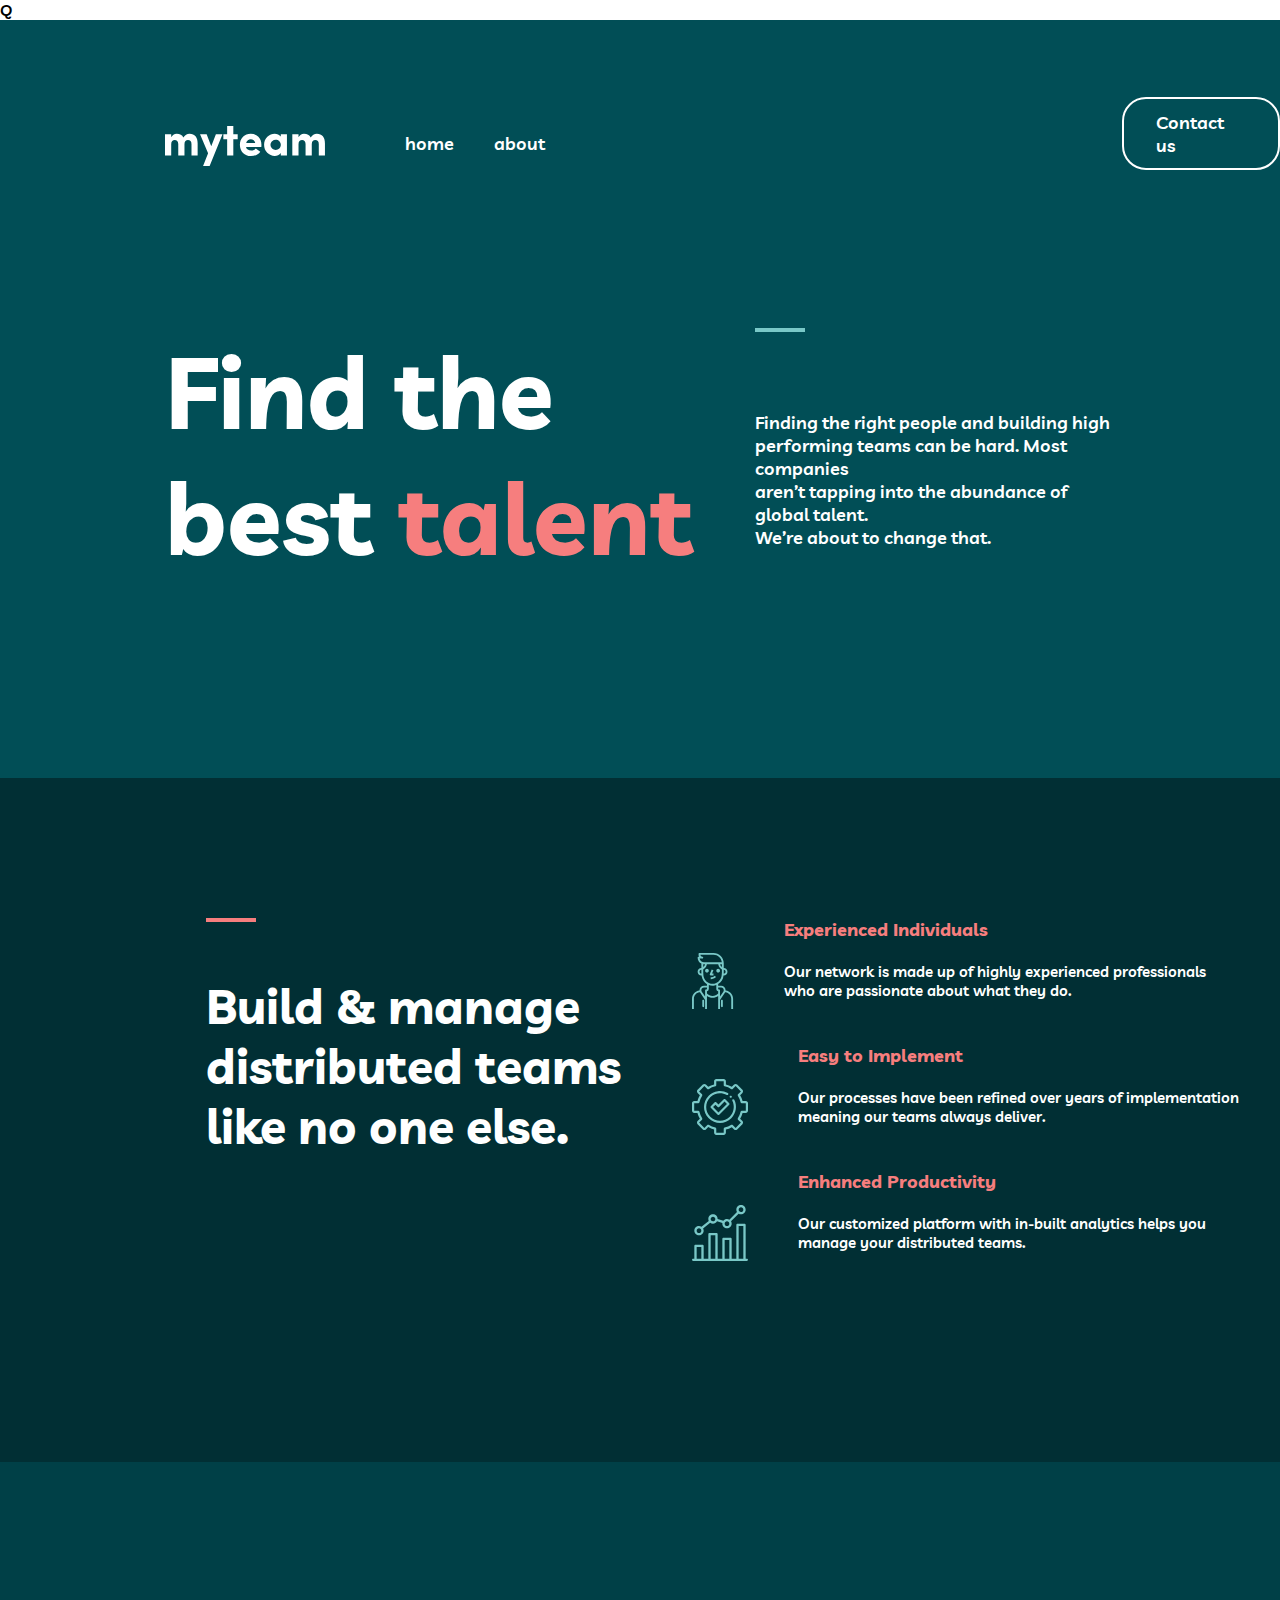
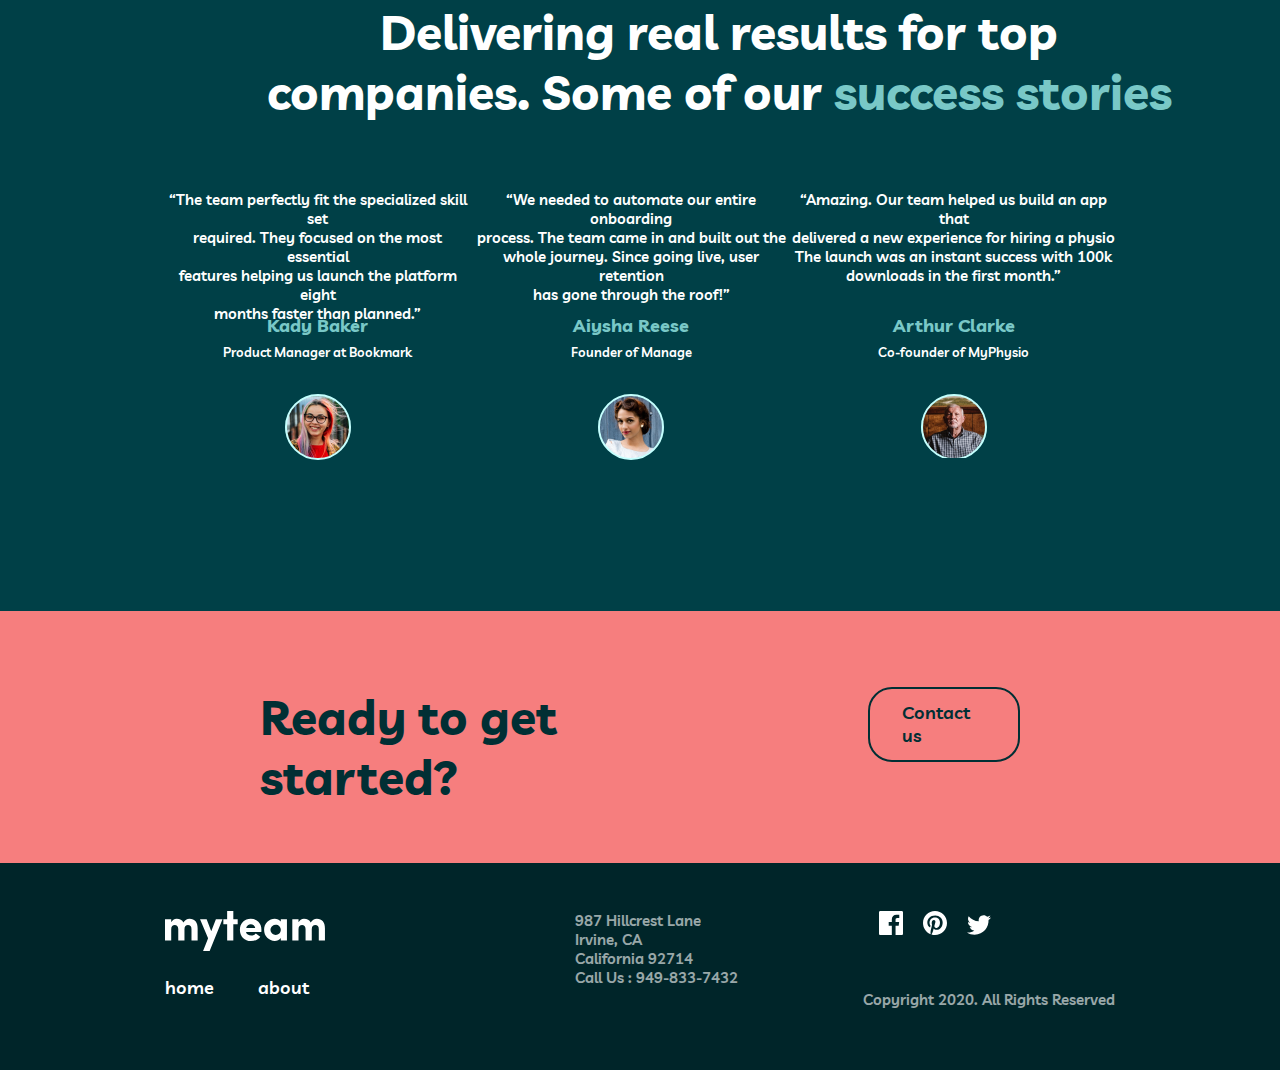
<file: index.html>
Q<!DOCTYPE html>
<html lang="en">
  <head>
    <meta charset="UTF-8" />
    <meta http-equiv="X-UA-Compatible" content="IE=edge" />
    <meta name="viewport" content="width=device-width, initial-scale=1.0" />
    <link rel="stylesheet" href="./css/main.css" />
    <title>Lesson 7</title>
  </head>
  <body>
    <header>
      <div class="container">
        <div class="header-inner">
          <img src="./img/myteam.svg" alt="my team" class="my-team" />
          <a href="./index.html" class="header-link">home</a>
          <a href="./index.html" class="header-link">about</a>
          <a href="./index.html" class="header-link2">Contact us</a>
        </div>
      </div>
    </header>
    <main>
      <section class="main-section">
        <div class="container">
          <div class="find">
            <h1 class="heading">
              Find the <br />best <span class="red">talent</span>
            </h1>
            <div class="find-inner">
              <hr class="line" />
              <p class="find-info">
                Finding the right people and building high <br />
                performing teams can be hard. Most companies <br />
                aren’t tapping into the abundance of global talent.<br />
                We’re about to change that.
              </p>
            </div>
          </div>
          <div class="build">
            <div class="line-heading">
              <hr class="line building" />
              <h2 class="build-manage">
                Build & manage distributed teams like no one else.
              </h2>
            </div>
            <ul class="build-list">
              <li class="build-list-item">
                <img src="./img/boy.svg" alt="boy" class="build-img" />
                <div class="inner-build">
                  <h3 class="build-topics">Experienced Individuals</h3>
                  <p class="build-topics-info">
                    Our network is made up of highly experienced
                    professionals<br />
                    who are passionate about what they do.
                  </p>
                </div>
              </li>
              <li class="build-list-item">
                <img src="./img/C shapes.svg" alt="boy" class="build-img" />
                <div class="inner-build">
                  <h3 class="build-topics">Easy to Implement</h3>
                  <p class="build-topics-info">
                    Our processes have been refined over years of implementation
                    <br />
                    meaning our teams always deliver.
                  </p>
                </div>
              </li>
              <li class="build-list-item">
                <img
                  src="./img/Combined Shape.svg"
                  alt="boy"
                  class="build-img"
                />
                <div class="inner-build">
                  <h3 class="build-topics">Enhanced Productivity</h3>
                  <p class="build-topics-info">
                    Our customized platform with in-built analytics helps you<br />
                    manage your distributed teams.
                  </p>
                </div>
              </li>
            </ul>
          </div>
          <div class="success-stories">
            <h2 class="stories">
              Delivering real results for top<br />
              companies. Some of our <span class="green">success stories</span>
            </h2>
            <ul class="stories-list">
              <li class="stories-list-item">
                <p class="story-info">
                  “The team perfectly fit the specialized skill set<br />
                  required. They focused on the most essential <br />
                  features helping us launch the platform eight <br />
                  months faster than planned.”
                </p>
                <h3 class="name-holder">Kady Baker</h3>
                <p class="occupation">Product Manager at Bookmark</p>
                <img src="./img/girl1.svg" alt="icon-img" class="profile" />
              </li>
              <li class="stories-list-item">
                <p class="story-info">
                  “We needed to automate our entire onboarding <br />
                  process. The team came in and built out the <br />
                  whole journey. Since going live, user retention <br />
                  has gone through the roof!”
                </p>
                <h3 class="name-holder">Aiysha Reese</h3>
                <p class="occupation">Founder of Manage</p>
                <img src="./img/girl2.svg" alt="icon-img" class="profile" />
              </li>
              <li class="stories-list-item">
                <p class="story-info">
                  “Amazing. Our team helped us build an app that <br />
                  delivered a new experience for hiring a physio <br />
                  The launch was an instant success with 100k <br />
                  downloads in the first month.”
                </p>
                <h3 class="name-holder">Arthur Clarke</h3>
                <p class="occupation">Co-founder of MyPhysio</p>
                <img src="./img/man.svg" alt="icon-img" class="profile" />
              </li>
            </ul>
          </div>
        </div>
      </section>
    </main>
    <footer>
      <div class="container">
        <div class="upper-footer">
          <h2 class="ready">Ready to get started?</h2>
          <a href="./index.html" class="footer-link">Contact us</a>
        </div>
        <div class="bottom-footer">
          <div class="my-team-footer">
            <img src="./img/myteam.svg" alt="my team" class="my-team2" /><br />
            <a href="./index.html" class="footer-link2">home</a>
            <a href="./index.html" class="footer-link2">about</a>
          </div>
          <div class="adresses">
            <a
              href="map:987 Hillcrest Lane; Irvine, CA; California 92714"
              class="address"
              >987 Hillcrest Lane<br />
              Irvine, CA<br />
              California 92714<br
            /></a>
            <a
              href="tel: 949-833-7432"
              class="address"
              >Call Us : 949-833-7432</a
            >
          </div>
          <div class="social-media">
            <div class="icons-div">
              <img
                src="./img/facebook.svg"
                alt="icon"
                class="social-media-icon"
              />
              <img src="./img/ppp.svg" alt="icon" class="social-media-icon" />
              <img
                src="./img/tweeter.svg"
                alt="icon"
                class="social-media-icon"
              />
            </div>
            <p class="reference">Copyright 2020. All Rights Reserved</p>
          </div>
        </div>
      </div>
    </footer>
  </body>
</html>
</file>
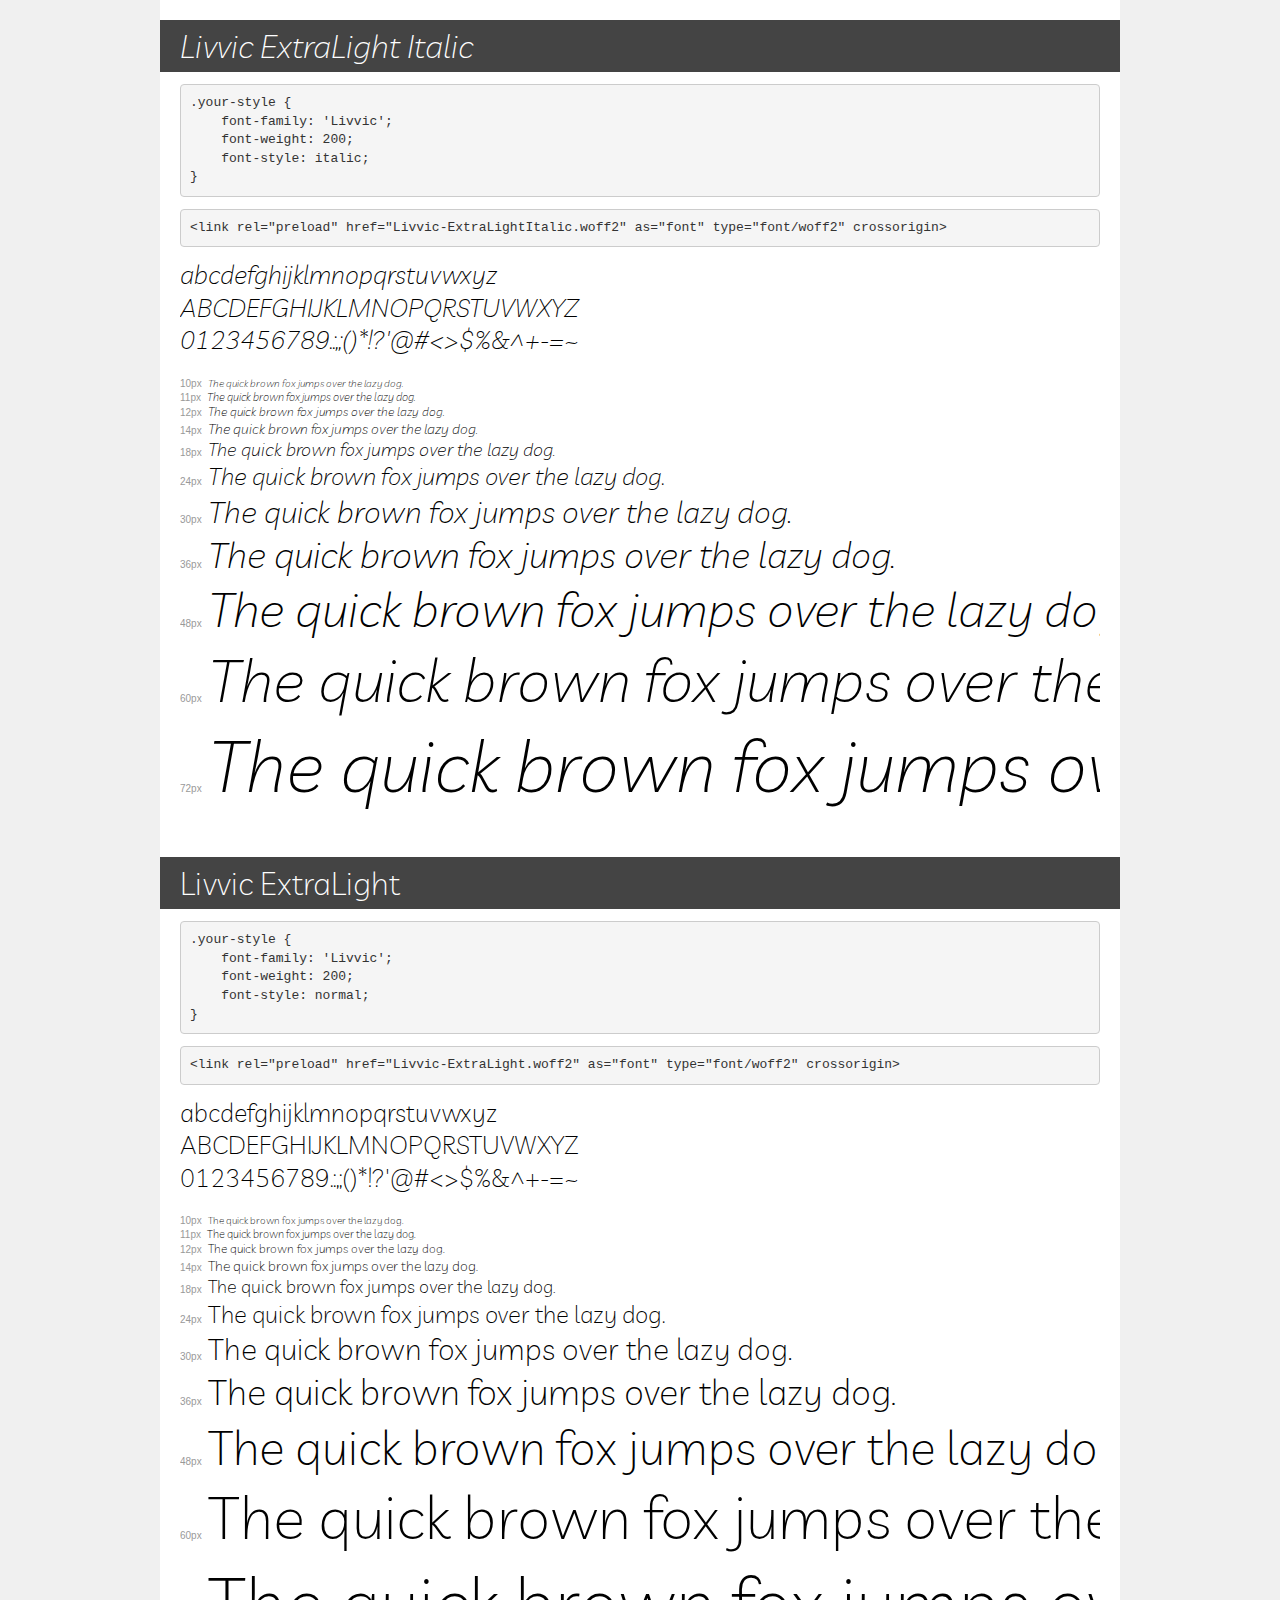
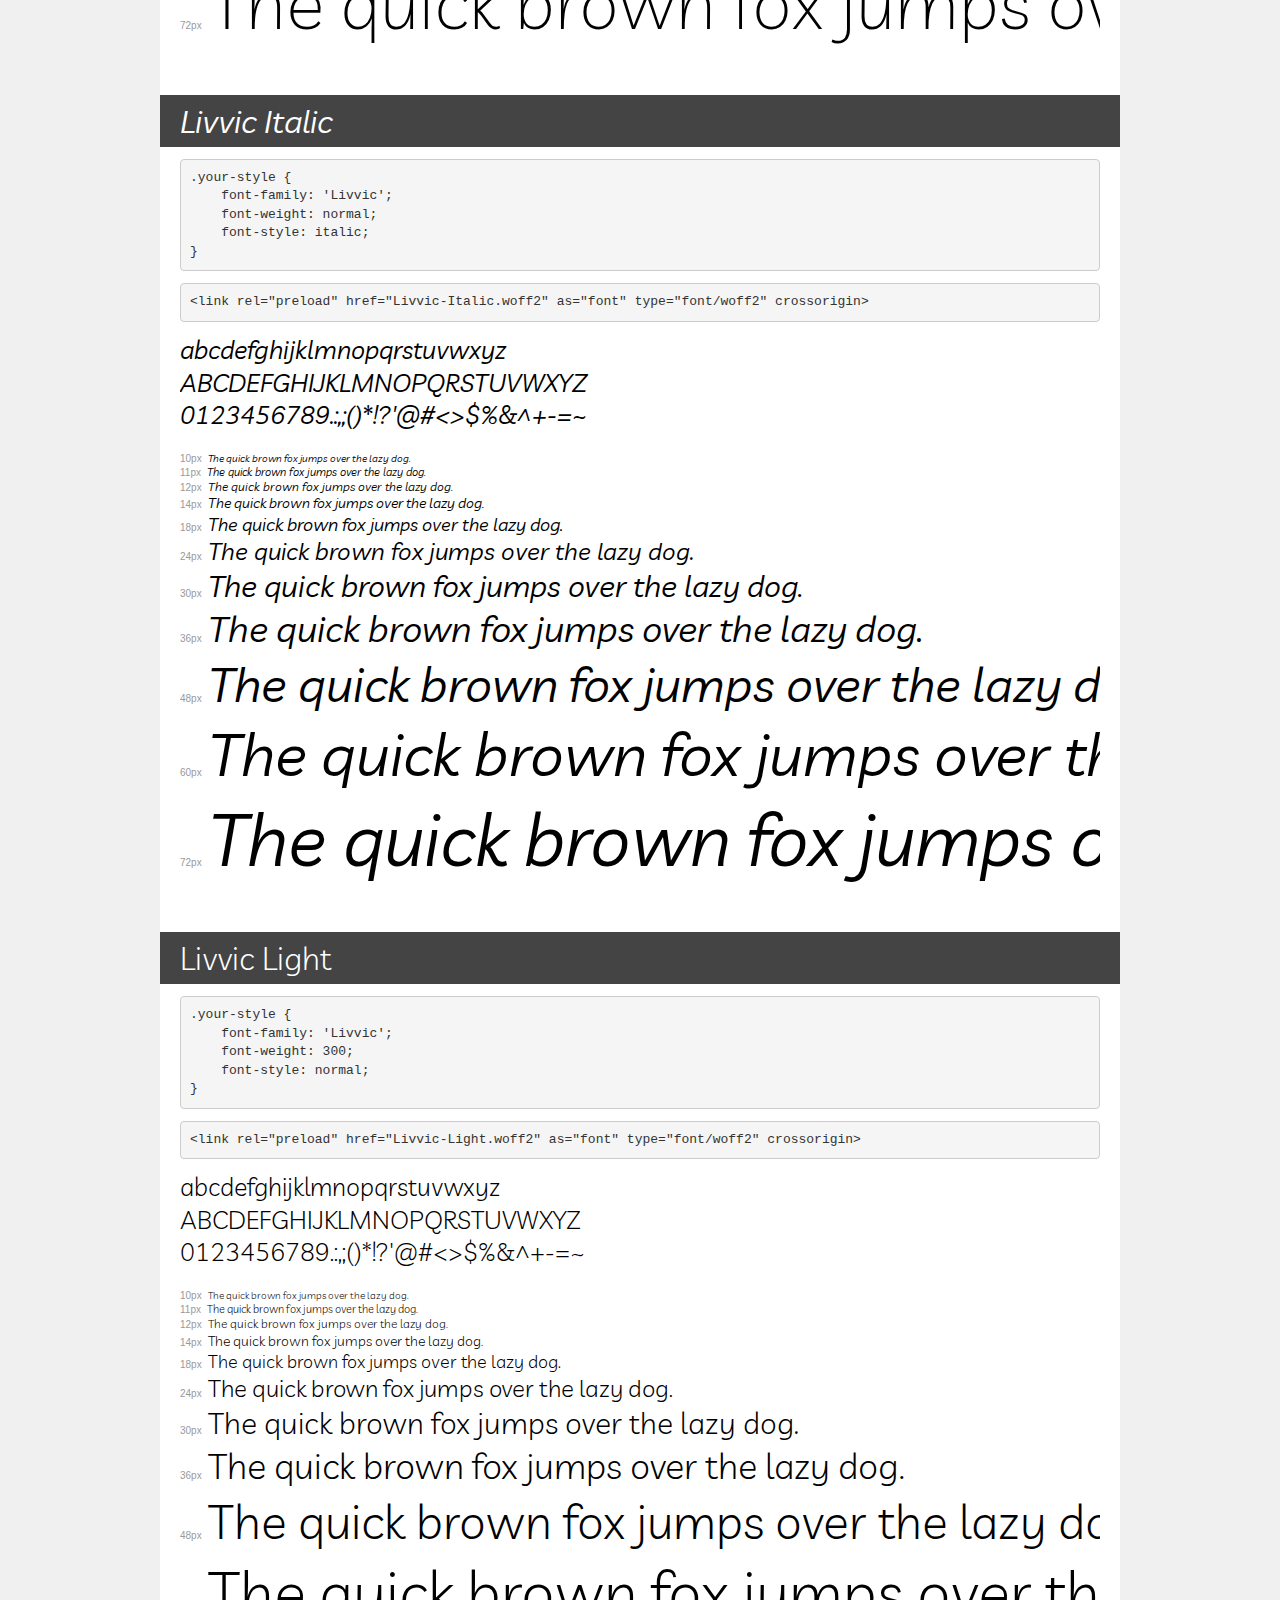
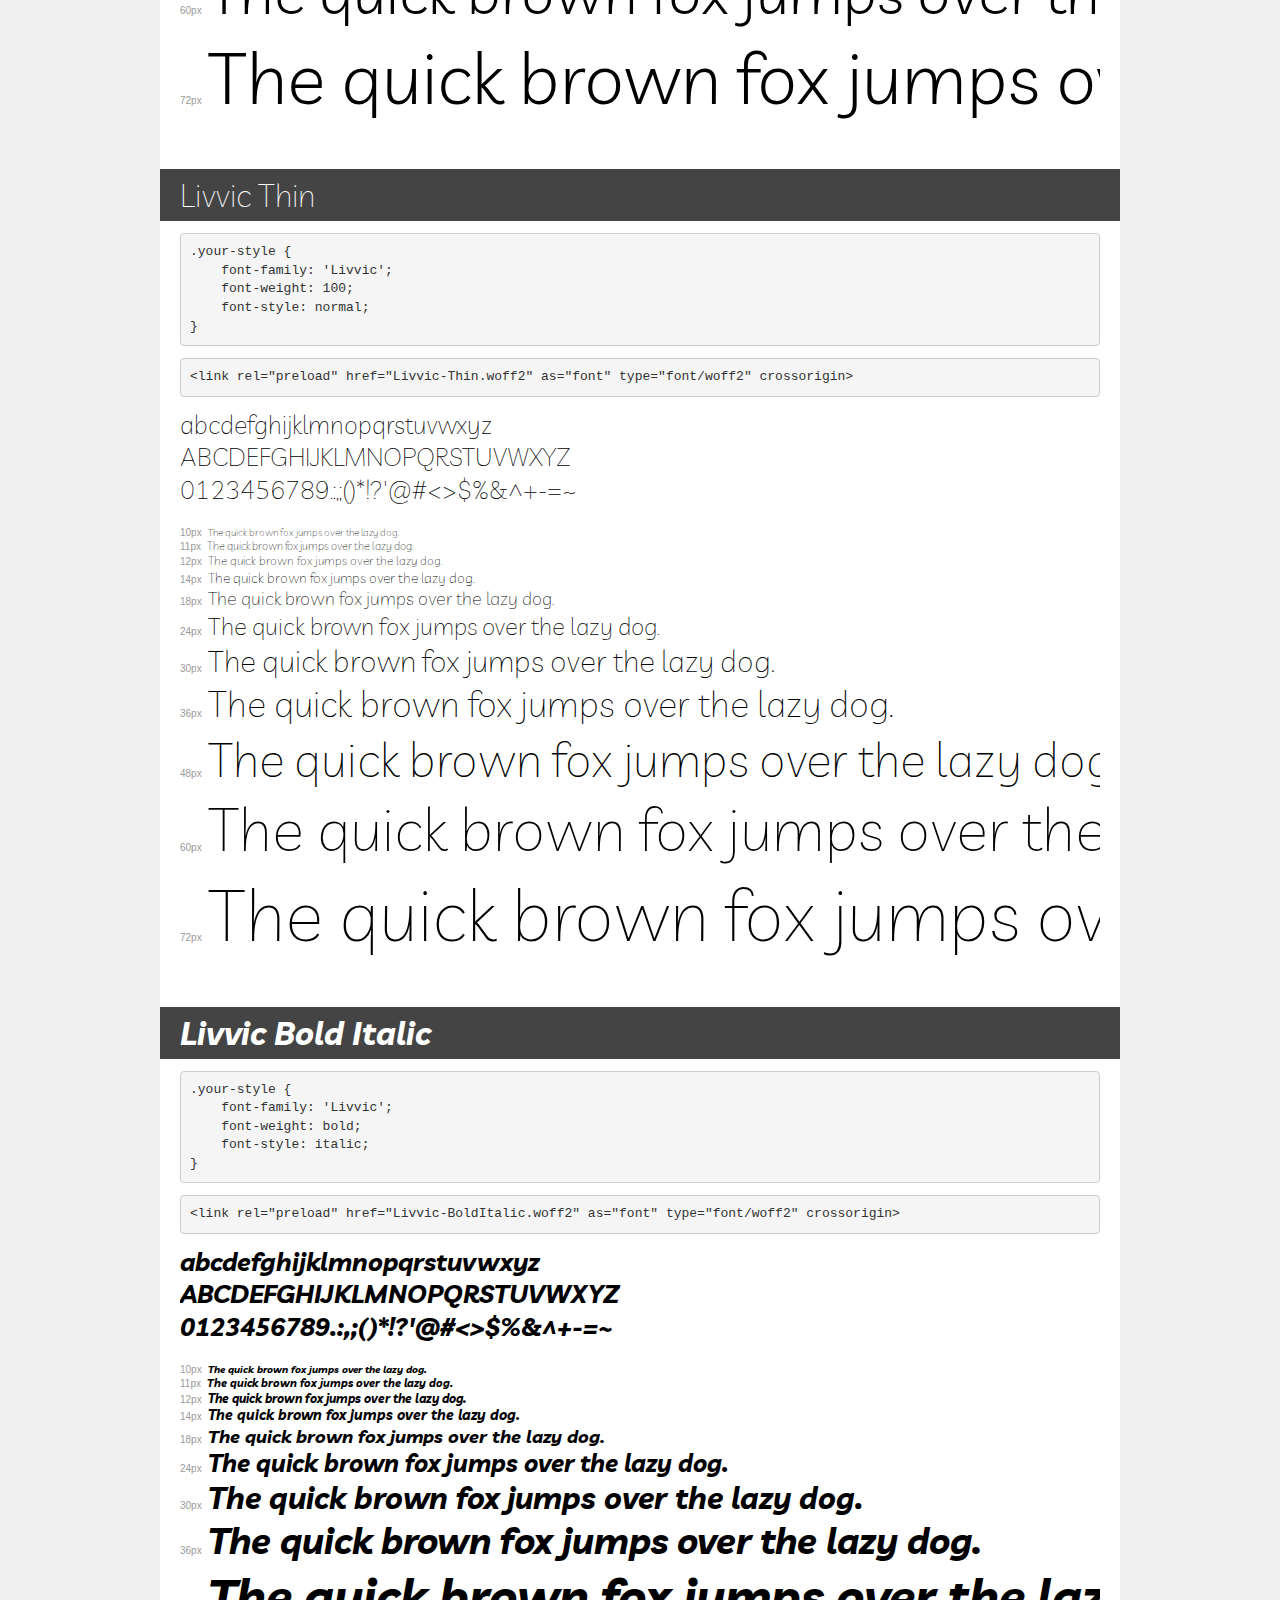
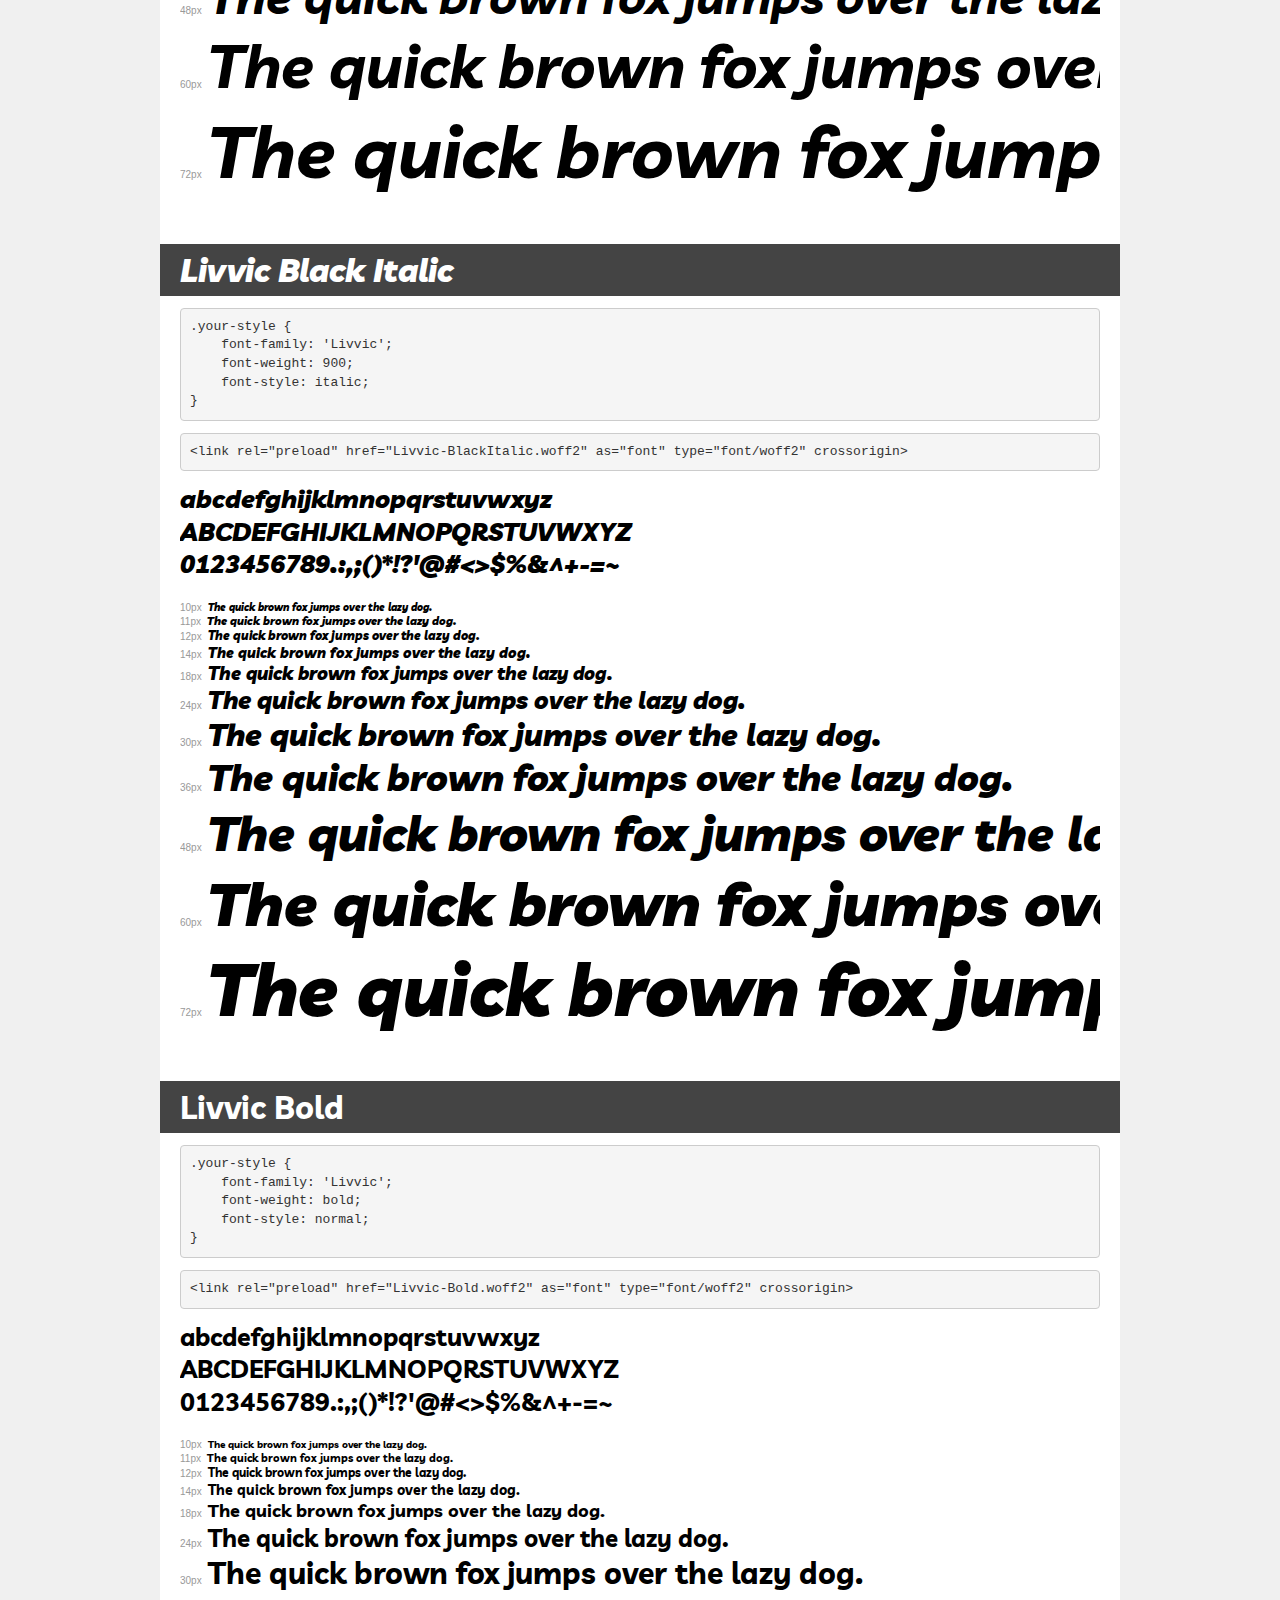
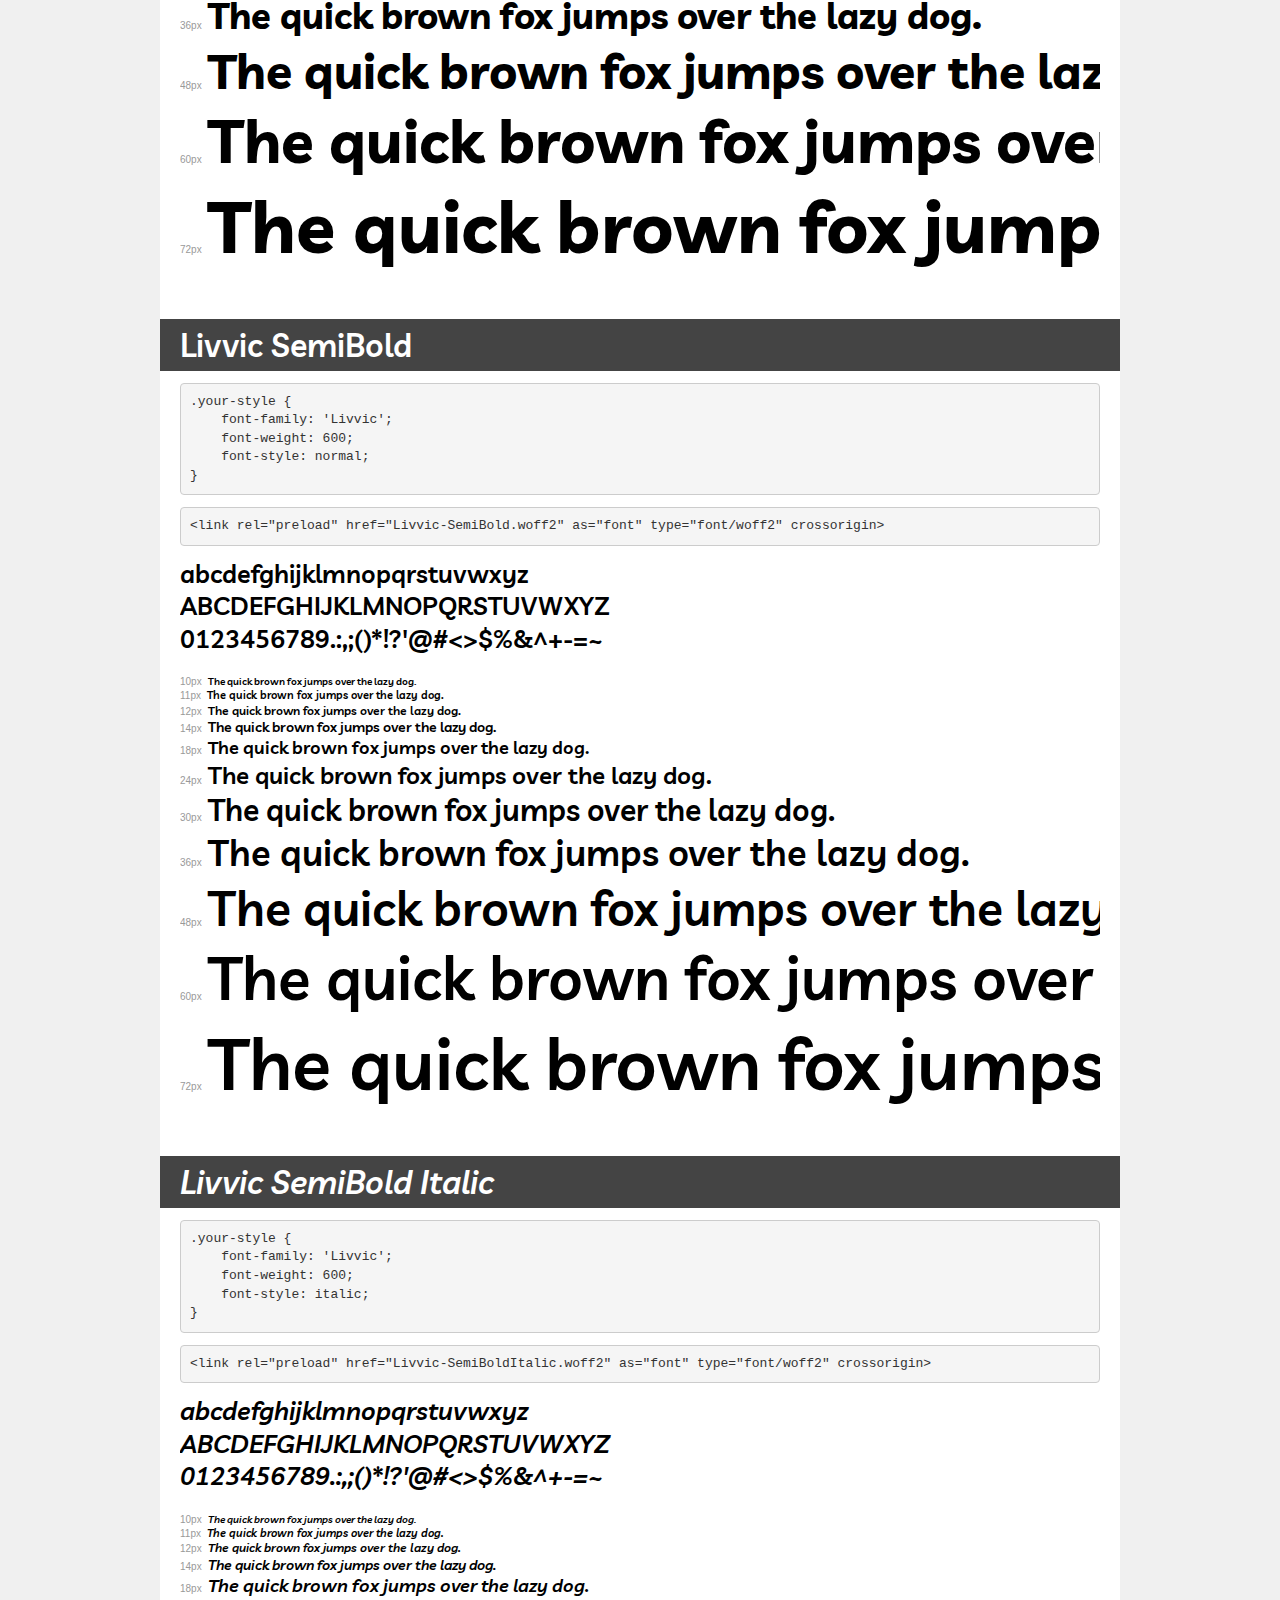
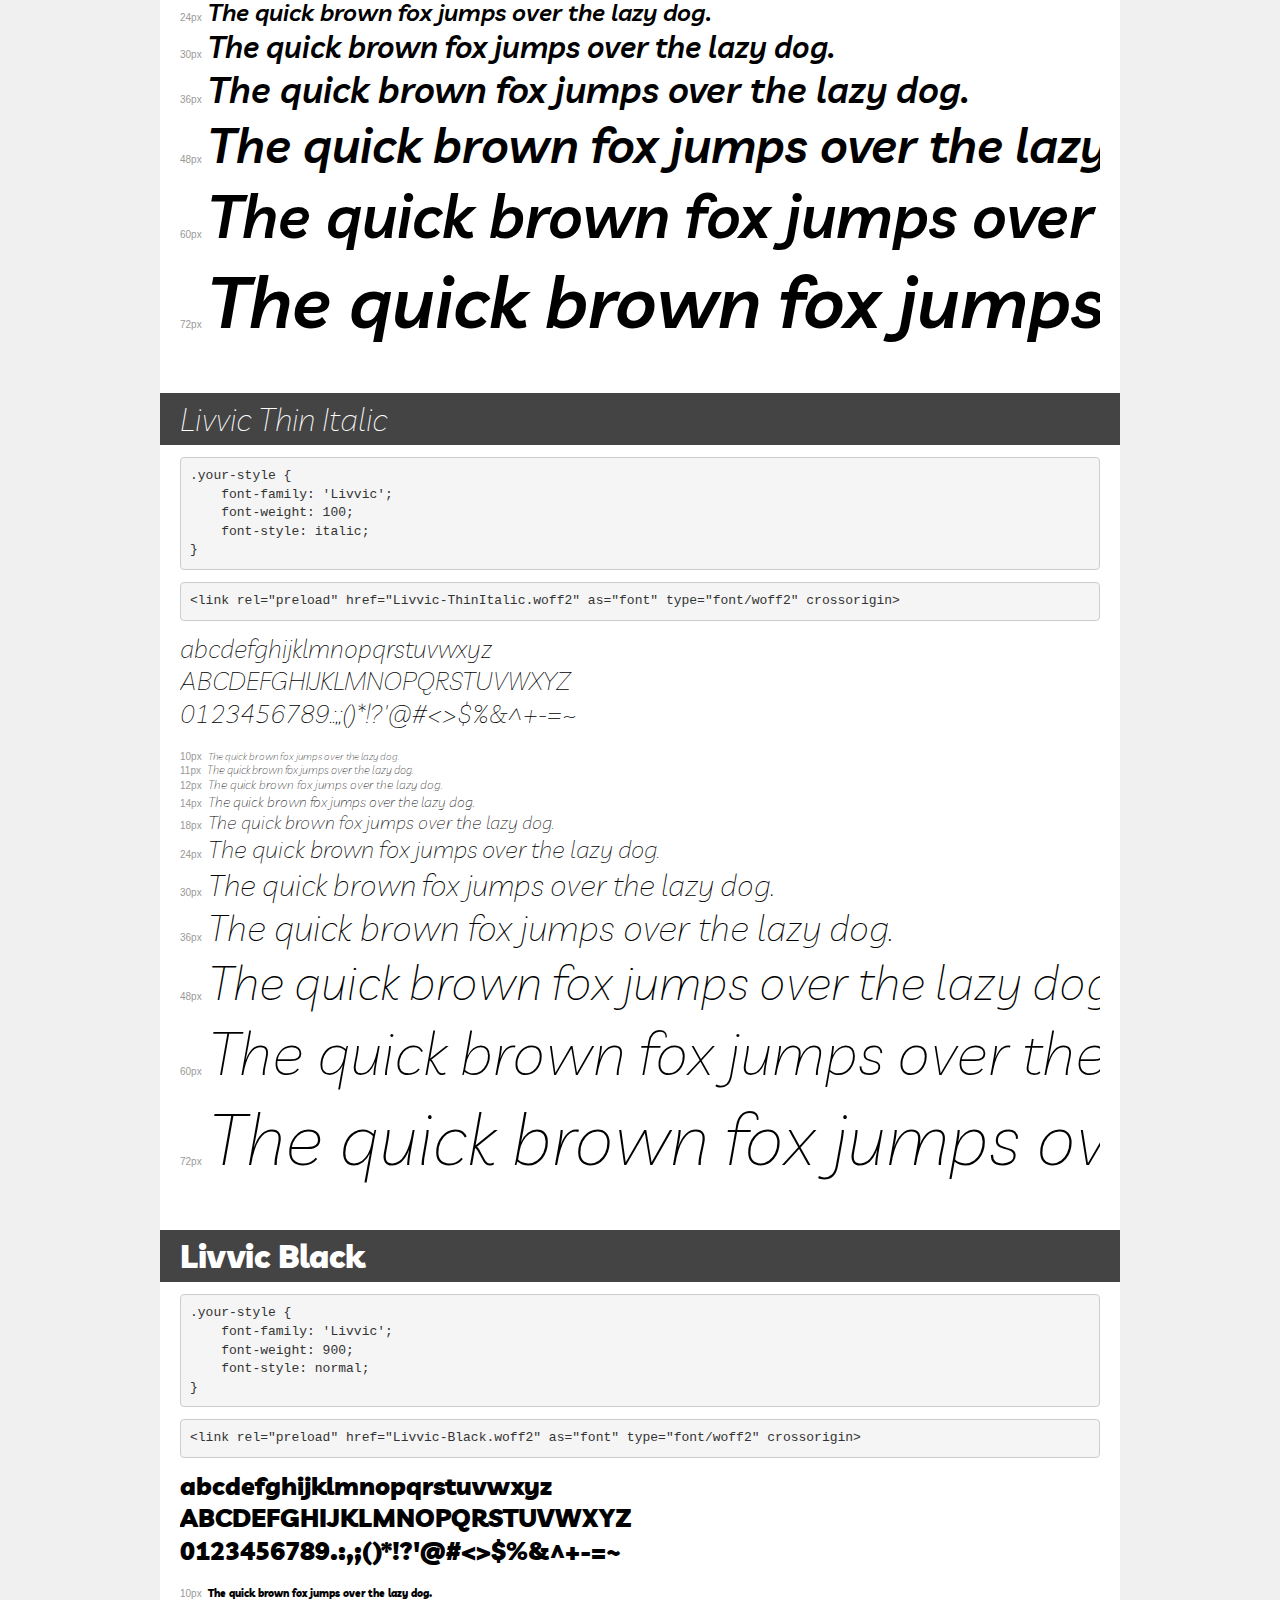
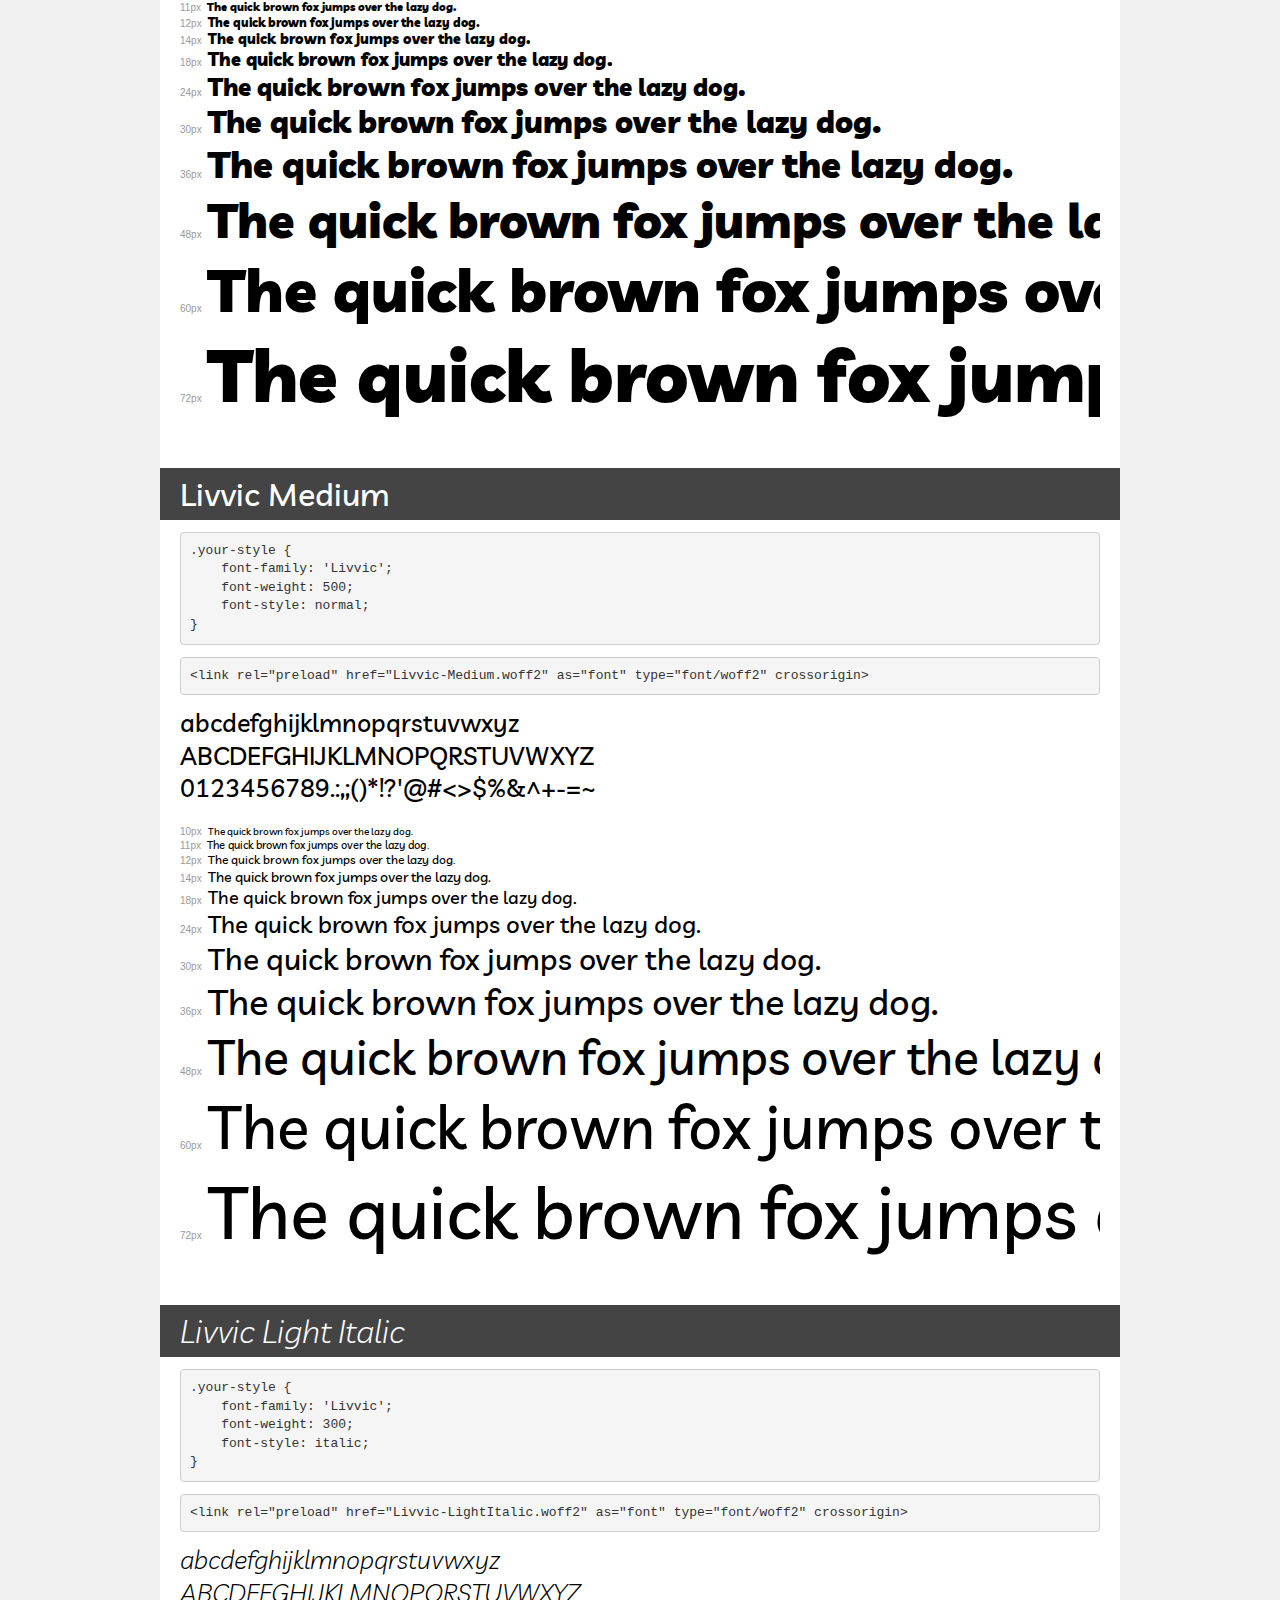
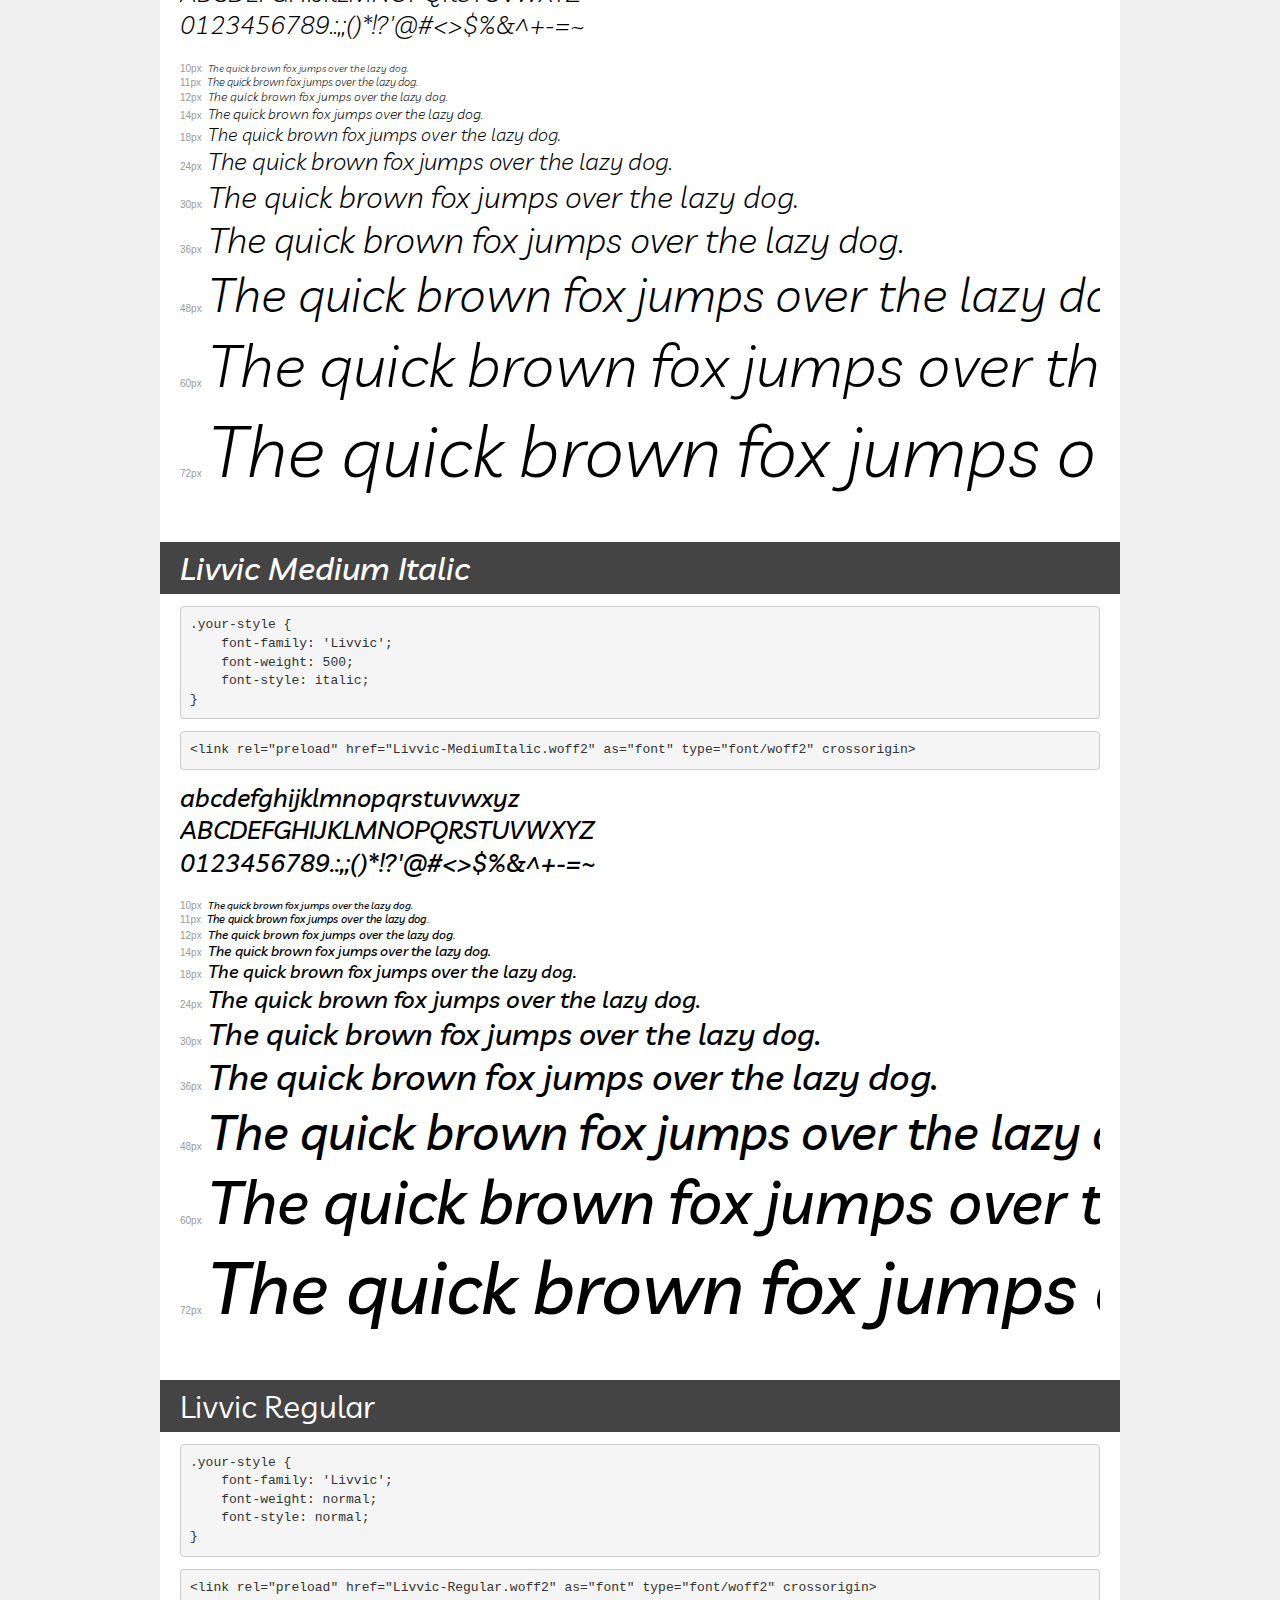
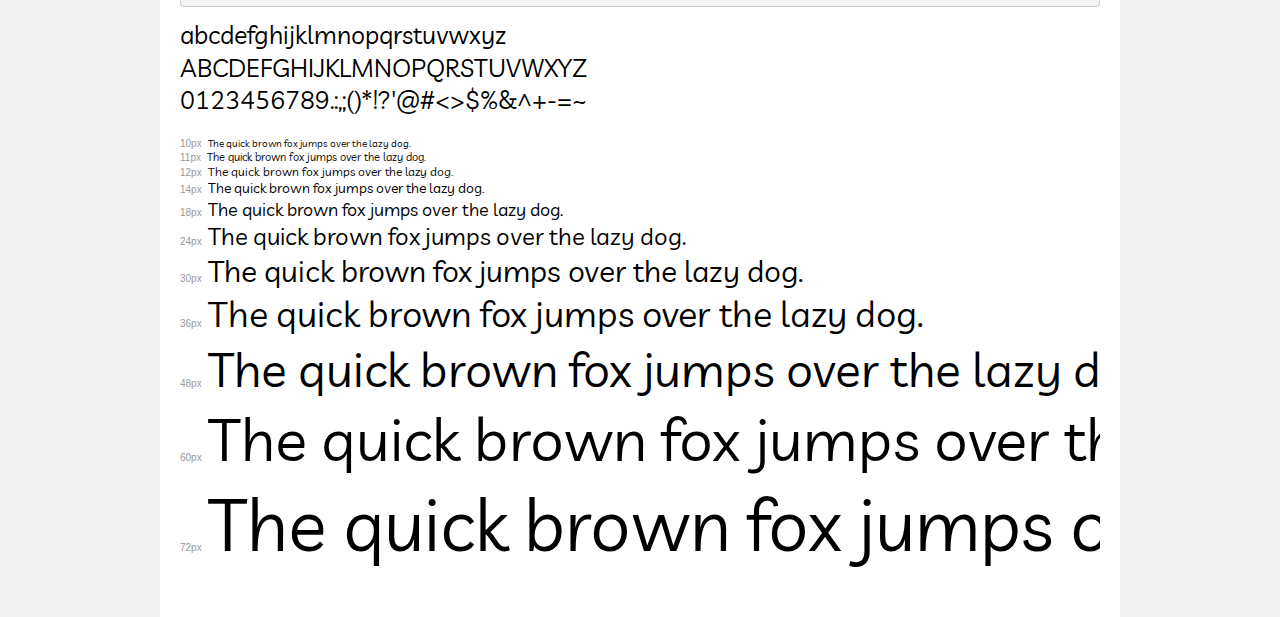
<file: fonts/demo.html>
<!DOCTYPE html>
<html lang="en">
<head>
    <meta charset="utf-8">
    <meta http-equiv="X-UA-Compatible" content="IE=edge">
    <meta name="viewport" content="width=device-width, initial-scale=1">
    <meta name="robots" content="noindex, noarchive">
    <meta name="format-detection" content="telephone=no">
    <title>Transfonter demo</title>
    <link href="stylesheet.css" rel="stylesheet">
    <style>
        /*
        http://meyerweb.com/eric/tools/css/reset/
        v2.0 | 20110126
        License: none (public domain)
        */
        html, body, div, span, applet, object, iframe,
        h1, h2, h3, h4, h5, h6, p, blockquote, pre,
        a, abbr, acronym, address, big, cite, code,
        del, dfn, em, img, ins, kbd, q, s, samp,
        small, strike, strong, sub, sup, tt, var,
        b, u, i, center,
        dl, dt, dd, ol, ul, li,
        fieldset, form, label, legend,
        table, caption, tbody, tfoot, thead, tr, th, td,
        article, aside, canvas, details, embed,
        figure, figcaption, footer, header, hgroup,
        menu, nav, output, ruby, section, summary,
        time, mark, audio, video {
            margin: 0;
            padding: 0;
            border: 0;
            font-size: 100%;
            font: inherit;
            vertical-align: baseline;
        }
        /* HTML5 display-role reset for older browsers */
        article, aside, details, figcaption, figure,
        footer, header, hgroup, menu, nav, section {
            display: block;
        }
        body {
            line-height: 1;
        }
        ol, ul {
            list-style: none;
        }
        blockquote, q {
            quotes: none;
        }
        blockquote:before, blockquote:after,
        q:before, q:after {
            content: '';
            content: none;
        }
        table {
            border-collapse: collapse;
            border-spacing: 0;
        }
        /* demo styles */
        body {
            background: #f0f0f0;
            color: #000;
        }
        .page {
            background: #fff;
            width: 920px;
            margin: 0 auto;
            padding: 20px 20px 0 20px;
            overflow: hidden;
        }
        .font-container {
            overflow-x: auto;
            overflow-y: hidden;
            margin-bottom: 40px;
            line-height: 1.3;
            white-space: nowrap;
            padding-bottom: 5px;
        }
        h1 {
            position: relative;
            background: #444;
            font-size: 32px;
            color: #fff;
            padding: 10px 20px;
            margin: 0 -20px 12px -20px;
        }
        .letters {
            font-size: 25px;
            margin-bottom: 20px;
        }
        .s10:before {
            content: '10px';
        }
        .s11:before {
            content: '11px';
        }
        .s12:before {
            content: '12px';
        }
        .s14:before {
            content: '14px';
        }
        .s18:before {
            content: '18px';
        }
        .s24:before {
            content: '24px';
        }
        .s30:before {
            content: '30px';
        }
        .s36:before {
            content: '36px';
        }
        .s48:before {
            content: '48px';
        }
        .s60:before {
            content: '60px';
        }
        .s72:before {
            content: '72px';
        }
        .s10:before, .s11:before, .s12:before, .s14:before,
        .s18:before, .s24:before, .s30:before, .s36:before,
        .s48:before, .s60:before, .s72:before {
            font-family: Arial, sans-serif;
            font-size: 10px;
            font-weight: normal;
            font-style: normal;
            color: #999;
            padding-right: 6px;
        }
        pre {
            display: block;
            padding: 9px;
            margin: 0 0 12px;
            font-family: Monaco, Menlo, Consolas, "Courier New", monospace;
            font-size: 13px;
            line-height: 1.428571429;
            color: #333;
            font-weight: normal;
            font-style: normal;
            background-color: #f5f5f5;
            border: 1px solid #ccc;
            overflow-x: auto;
            border-radius: 4px;
        }
        /* responsive */
        @media (max-width: 959px) {
            .page {
                width: auto;
                margin: 0;
            }
        }
    </style>
</head>
<body>
<div class="page">
    <div class="demo">
        <h1 style="font-family: 'Livvic'; font-weight: 200; font-style: italic;">Livvic ExtraLight Italic</h1>
        <pre title="Usage">.your-style {
    font-family: 'Livvic';
    font-weight: 200;
    font-style: italic;
}</pre>
        <pre title="Preload (optional)">
&lt;link rel=&quot;preload&quot; href=&quot;Livvic-ExtraLightItalic.woff2&quot; as=&quot;font&quot; type=&quot;font/woff2&quot; crossorigin&gt;</pre>
        <div class="font-container" style="font-family: 'Livvic'; font-weight: 200; font-style: italic;">
            <p class="letters">
                abcdefghijklmnopqrstuvwxyz<br>
ABCDEFGHIJKLMNOPQRSTUVWXYZ<br>
                0123456789.:,;()*!?'@#&lt;&gt;$%&^+-=~
            </p>
            <p class="s10" style="font-size: 10px;">The quick brown fox jumps over the lazy dog.</p>
            <p class="s11" style="font-size: 11px;">The quick brown fox jumps over the lazy dog.</p>
            <p class="s12" style="font-size: 12px;">The quick brown fox jumps over the lazy dog.</p>
            <p class="s14" style="font-size: 14px;">The quick brown fox jumps over the lazy dog.</p>
            <p class="s18" style="font-size: 18px;">The quick brown fox jumps over the lazy dog.</p>
            <p class="s24" style="font-size: 24px;">The quick brown fox jumps over the lazy dog.</p>
            <p class="s30" style="font-size: 30px;">The quick brown fox jumps over the lazy dog.</p>
            <p class="s36" style="font-size: 36px;">The quick brown fox jumps over the lazy dog.</p>
            <p class="s48" style="font-size: 48px;">The quick brown fox jumps over the lazy dog.</p>
            <p class="s60" style="font-size: 60px;">The quick brown fox jumps over the lazy dog.</p>
            <p class="s72" style="font-size: 72px;">The quick brown fox jumps over the lazy dog.</p>
        </div>
    </div>

    <div class="demo">
        <h1 style="font-family: 'Livvic'; font-weight: 200; font-style: normal;">Livvic ExtraLight</h1>
        <pre title="Usage">.your-style {
    font-family: 'Livvic';
    font-weight: 200;
    font-style: normal;
}</pre>
        <pre title="Preload (optional)">
&lt;link rel=&quot;preload&quot; href=&quot;Livvic-ExtraLight.woff2&quot; as=&quot;font&quot; type=&quot;font/woff2&quot; crossorigin&gt;</pre>
        <div class="font-container" style="font-family: 'Livvic'; font-weight: 200; font-style: normal;">
            <p class="letters">
                abcdefghijklmnopqrstuvwxyz<br>
ABCDEFGHIJKLMNOPQRSTUVWXYZ<br>
                0123456789.:,;()*!?'@#&lt;&gt;$%&^+-=~
            </p>
            <p class="s10" style="font-size: 10px;">The quick brown fox jumps over the lazy dog.</p>
            <p class="s11" style="font-size: 11px;">The quick brown fox jumps over the lazy dog.</p>
            <p class="s12" style="font-size: 12px;">The quick brown fox jumps over the lazy dog.</p>
            <p class="s14" style="font-size: 14px;">The quick brown fox jumps over the lazy dog.</p>
            <p class="s18" style="font-size: 18px;">The quick brown fox jumps over the lazy dog.</p>
            <p class="s24" style="font-size: 24px;">The quick brown fox jumps over the lazy dog.</p>
            <p class="s30" style="font-size: 30px;">The quick brown fox jumps over the lazy dog.</p>
            <p class="s36" style="font-size: 36px;">The quick brown fox jumps over the lazy dog.</p>
            <p class="s48" style="font-size: 48px;">The quick brown fox jumps over the lazy dog.</p>
            <p class="s60" style="font-size: 60px;">The quick brown fox jumps over the lazy dog.</p>
            <p class="s72" style="font-size: 72px;">The quick brown fox jumps over the lazy dog.</p>
        </div>
    </div>

    <div class="demo">
        <h1 style="font-family: 'Livvic'; font-weight: normal; font-style: italic;">Livvic Italic</h1>
        <pre title="Usage">.your-style {
    font-family: 'Livvic';
    font-weight: normal;
    font-style: italic;
}</pre>
        <pre title="Preload (optional)">
&lt;link rel=&quot;preload&quot; href=&quot;Livvic-Italic.woff2&quot; as=&quot;font&quot; type=&quot;font/woff2&quot; crossorigin&gt;</pre>
        <div class="font-container" style="font-family: 'Livvic'; font-weight: normal; font-style: italic;">
            <p class="letters">
                abcdefghijklmnopqrstuvwxyz<br>
ABCDEFGHIJKLMNOPQRSTUVWXYZ<br>
                0123456789.:,;()*!?'@#&lt;&gt;$%&^+-=~
            </p>
            <p class="s10" style="font-size: 10px;">The quick brown fox jumps over the lazy dog.</p>
            <p class="s11" style="font-size: 11px;">The quick brown fox jumps over the lazy dog.</p>
            <p class="s12" style="font-size: 12px;">The quick brown fox jumps over the lazy dog.</p>
            <p class="s14" style="font-size: 14px;">The quick brown fox jumps over the lazy dog.</p>
            <p class="s18" style="font-size: 18px;">The quick brown fox jumps over the lazy dog.</p>
            <p class="s24" style="font-size: 24px;">The quick brown fox jumps over the lazy dog.</p>
            <p class="s30" style="font-size: 30px;">The quick brown fox jumps over the lazy dog.</p>
            <p class="s36" style="font-size: 36px;">The quick brown fox jumps over the lazy dog.</p>
            <p class="s48" style="font-size: 48px;">The quick brown fox jumps over the lazy dog.</p>
            <p class="s60" style="font-size: 60px;">The quick brown fox jumps over the lazy dog.</p>
            <p class="s72" style="font-size: 72px;">The quick brown fox jumps over the lazy dog.</p>
        </div>
    </div>

    <div class="demo">
        <h1 style="font-family: 'Livvic'; font-weight: 300; font-style: normal;">Livvic Light</h1>
        <pre title="Usage">.your-style {
    font-family: 'Livvic';
    font-weight: 300;
    font-style: normal;
}</pre>
        <pre title="Preload (optional)">
&lt;link rel=&quot;preload&quot; href=&quot;Livvic-Light.woff2&quot; as=&quot;font&quot; type=&quot;font/woff2&quot; crossorigin&gt;</pre>
        <div class="font-container" style="font-family: 'Livvic'; font-weight: 300; font-style: normal;">
            <p class="letters">
                abcdefghijklmnopqrstuvwxyz<br>
ABCDEFGHIJKLMNOPQRSTUVWXYZ<br>
                0123456789.:,;()*!?'@#&lt;&gt;$%&^+-=~
            </p>
            <p class="s10" style="font-size: 10px;">The quick brown fox jumps over the lazy dog.</p>
            <p class="s11" style="font-size: 11px;">The quick brown fox jumps over the lazy dog.</p>
            <p class="s12" style="font-size: 12px;">The quick brown fox jumps over the lazy dog.</p>
            <p class="s14" style="font-size: 14px;">The quick brown fox jumps over the lazy dog.</p>
            <p class="s18" style="font-size: 18px;">The quick brown fox jumps over the lazy dog.</p>
            <p class="s24" style="font-size: 24px;">The quick brown fox jumps over the lazy dog.</p>
            <p class="s30" style="font-size: 30px;">The quick brown fox jumps over the lazy dog.</p>
            <p class="s36" style="font-size: 36px;">The quick brown fox jumps over the lazy dog.</p>
            <p class="s48" style="font-size: 48px;">The quick brown fox jumps over the lazy dog.</p>
            <p class="s60" style="font-size: 60px;">The quick brown fox jumps over the lazy dog.</p>
            <p class="s72" style="font-size: 72px;">The quick brown fox jumps over the lazy dog.</p>
        </div>
    </div>

    <div class="demo">
        <h1 style="font-family: 'Livvic'; font-weight: 100; font-style: normal;">Livvic Thin</h1>
        <pre title="Usage">.your-style {
    font-family: 'Livvic';
    font-weight: 100;
    font-style: normal;
}</pre>
        <pre title="Preload (optional)">
&lt;link rel=&quot;preload&quot; href=&quot;Livvic-Thin.woff2&quot; as=&quot;font&quot; type=&quot;font/woff2&quot; crossorigin&gt;</pre>
        <div class="font-container" style="font-family: 'Livvic'; font-weight: 100; font-style: normal;">
            <p class="letters">
                abcdefghijklmnopqrstuvwxyz<br>
ABCDEFGHIJKLMNOPQRSTUVWXYZ<br>
                0123456789.:,;()*!?'@#&lt;&gt;$%&^+-=~
            </p>
            <p class="s10" style="font-size: 10px;">The quick brown fox jumps over the lazy dog.</p>
            <p class="s11" style="font-size: 11px;">The quick brown fox jumps over the lazy dog.</p>
            <p class="s12" style="font-size: 12px;">The quick brown fox jumps over the lazy dog.</p>
            <p class="s14" style="font-size: 14px;">The quick brown fox jumps over the lazy dog.</p>
            <p class="s18" style="font-size: 18px;">The quick brown fox jumps over the lazy dog.</p>
            <p class="s24" style="font-size: 24px;">The quick brown fox jumps over the lazy dog.</p>
            <p class="s30" style="font-size: 30px;">The quick brown fox jumps over the lazy dog.</p>
            <p class="s36" style="font-size: 36px;">The quick brown fox jumps over the lazy dog.</p>
            <p class="s48" style="font-size: 48px;">The quick brown fox jumps over the lazy dog.</p>
            <p class="s60" style="font-size: 60px;">The quick brown fox jumps over the lazy dog.</p>
            <p class="s72" style="font-size: 72px;">The quick brown fox jumps over the lazy dog.</p>
        </div>
    </div>

    <div class="demo">
        <h1 style="font-family: 'Livvic'; font-weight: bold; font-style: italic;">Livvic Bold Italic</h1>
        <pre title="Usage">.your-style {
    font-family: 'Livvic';
    font-weight: bold;
    font-style: italic;
}</pre>
        <pre title="Preload (optional)">
&lt;link rel=&quot;preload&quot; href=&quot;Livvic-BoldItalic.woff2&quot; as=&quot;font&quot; type=&quot;font/woff2&quot; crossorigin&gt;</pre>
        <div class="font-container" style="font-family: 'Livvic'; font-weight: bold; font-style: italic;">
            <p class="letters">
                abcdefghijklmnopqrstuvwxyz<br>
ABCDEFGHIJKLMNOPQRSTUVWXYZ<br>
                0123456789.:,;()*!?'@#&lt;&gt;$%&^+-=~
            </p>
            <p class="s10" style="font-size: 10px;">The quick brown fox jumps over the lazy dog.</p>
            <p class="s11" style="font-size: 11px;">The quick brown fox jumps over the lazy dog.</p>
            <p class="s12" style="font-size: 12px;">The quick brown fox jumps over the lazy dog.</p>
            <p class="s14" style="font-size: 14px;">The quick brown fox jumps over the lazy dog.</p>
            <p class="s18" style="font-size: 18px;">The quick brown fox jumps over the lazy dog.</p>
            <p class="s24" style="font-size: 24px;">The quick brown fox jumps over the lazy dog.</p>
            <p class="s30" style="font-size: 30px;">The quick brown fox jumps over the lazy dog.</p>
            <p class="s36" style="font-size: 36px;">The quick brown fox jumps over the lazy dog.</p>
            <p class="s48" style="font-size: 48px;">The quick brown fox jumps over the lazy dog.</p>
            <p class="s60" style="font-size: 60px;">The quick brown fox jumps over the lazy dog.</p>
            <p class="s72" style="font-size: 72px;">The quick brown fox jumps over the lazy dog.</p>
        </div>
    </div>

    <div class="demo">
        <h1 style="font-family: 'Livvic'; font-weight: 900; font-style: italic;">Livvic Black Italic</h1>
        <pre title="Usage">.your-style {
    font-family: 'Livvic';
    font-weight: 900;
    font-style: italic;
}</pre>
        <pre title="Preload (optional)">
&lt;link rel=&quot;preload&quot; href=&quot;Livvic-BlackItalic.woff2&quot; as=&quot;font&quot; type=&quot;font/woff2&quot; crossorigin&gt;</pre>
        <div class="font-container" style="font-family: 'Livvic'; font-weight: 900; font-style: italic;">
            <p class="letters">
                abcdefghijklmnopqrstuvwxyz<br>
ABCDEFGHIJKLMNOPQRSTUVWXYZ<br>
                0123456789.:,;()*!?'@#&lt;&gt;$%&^+-=~
            </p>
            <p class="s10" style="font-size: 10px;">The quick brown fox jumps over the lazy dog.</p>
            <p class="s11" style="font-size: 11px;">The quick brown fox jumps over the lazy dog.</p>
            <p class="s12" style="font-size: 12px;">The quick brown fox jumps over the lazy dog.</p>
            <p class="s14" style="font-size: 14px;">The quick brown fox jumps over the lazy dog.</p>
            <p class="s18" style="font-size: 18px;">The quick brown fox jumps over the lazy dog.</p>
            <p class="s24" style="font-size: 24px;">The quick brown fox jumps over the lazy dog.</p>
            <p class="s30" style="font-size: 30px;">The quick brown fox jumps over the lazy dog.</p>
            <p class="s36" style="font-size: 36px;">The quick brown fox jumps over the lazy dog.</p>
            <p class="s48" style="font-size: 48px;">The quick brown fox jumps over the lazy dog.</p>
            <p class="s60" style="font-size: 60px;">The quick brown fox jumps over the lazy dog.</p>
            <p class="s72" style="font-size: 72px;">The quick brown fox jumps over the lazy dog.</p>
        </div>
    </div>

    <div class="demo">
        <h1 style="font-family: 'Livvic'; font-weight: bold; font-style: normal;">Livvic Bold</h1>
        <pre title="Usage">.your-style {
    font-family: 'Livvic';
    font-weight: bold;
    font-style: normal;
}</pre>
        <pre title="Preload (optional)">
&lt;link rel=&quot;preload&quot; href=&quot;Livvic-Bold.woff2&quot; as=&quot;font&quot; type=&quot;font/woff2&quot; crossorigin&gt;</pre>
        <div class="font-container" style="font-family: 'Livvic'; font-weight: bold; font-style: normal;">
            <p class="letters">
                abcdefghijklmnopqrstuvwxyz<br>
ABCDEFGHIJKLMNOPQRSTUVWXYZ<br>
                0123456789.:,;()*!?'@#&lt;&gt;$%&^+-=~
            </p>
            <p class="s10" style="font-size: 10px;">The quick brown fox jumps over the lazy dog.</p>
            <p class="s11" style="font-size: 11px;">The quick brown fox jumps over the lazy dog.</p>
            <p class="s12" style="font-size: 12px;">The quick brown fox jumps over the lazy dog.</p>
            <p class="s14" style="font-size: 14px;">The quick brown fox jumps over the lazy dog.</p>
            <p class="s18" style="font-size: 18px;">The quick brown fox jumps over the lazy dog.</p>
            <p class="s24" style="font-size: 24px;">The quick brown fox jumps over the lazy dog.</p>
            <p class="s30" style="font-size: 30px;">The quick brown fox jumps over the lazy dog.</p>
            <p class="s36" style="font-size: 36px;">The quick brown fox jumps over the lazy dog.</p>
            <p class="s48" style="font-size: 48px;">The quick brown fox jumps over the lazy dog.</p>
            <p class="s60" style="font-size: 60px;">The quick brown fox jumps over the lazy dog.</p>
            <p class="s72" style="font-size: 72px;">The quick brown fox jumps over the lazy dog.</p>
        </div>
    </div>

    <div class="demo">
        <h1 style="font-family: 'Livvic'; font-weight: 600; font-style: normal;">Livvic SemiBold</h1>
        <pre title="Usage">.your-style {
    font-family: 'Livvic';
    font-weight: 600;
    font-style: normal;
}</pre>
        <pre title="Preload (optional)">
&lt;link rel=&quot;preload&quot; href=&quot;Livvic-SemiBold.woff2&quot; as=&quot;font&quot; type=&quot;font/woff2&quot; crossorigin&gt;</pre>
        <div class="font-container" style="font-family: 'Livvic'; font-weight: 600; font-style: normal;">
            <p class="letters">
                abcdefghijklmnopqrstuvwxyz<br>
ABCDEFGHIJKLMNOPQRSTUVWXYZ<br>
                0123456789.:,;()*!?'@#&lt;&gt;$%&^+-=~
            </p>
            <p class="s10" style="font-size: 10px;">The quick brown fox jumps over the lazy dog.</p>
            <p class="s11" style="font-size: 11px;">The quick brown fox jumps over the lazy dog.</p>
            <p class="s12" style="font-size: 12px;">The quick brown fox jumps over the lazy dog.</p>
            <p class="s14" style="font-size: 14px;">The quick brown fox jumps over the lazy dog.</p>
            <p class="s18" style="font-size: 18px;">The quick brown fox jumps over the lazy dog.</p>
            <p class="s24" style="font-size: 24px;">The quick brown fox jumps over the lazy dog.</p>
            <p class="s30" style="font-size: 30px;">The quick brown fox jumps over the lazy dog.</p>
            <p class="s36" style="font-size: 36px;">The quick brown fox jumps over the lazy dog.</p>
            <p class="s48" style="font-size: 48px;">The quick brown fox jumps over the lazy dog.</p>
            <p class="s60" style="font-size: 60px;">The quick brown fox jumps over the lazy dog.</p>
            <p class="s72" style="font-size: 72px;">The quick brown fox jumps over the lazy dog.</p>
        </div>
    </div>

    <div class="demo">
        <h1 style="font-family: 'Livvic'; font-weight: 600; font-style: italic;">Livvic SemiBold Italic</h1>
        <pre title="Usage">.your-style {
    font-family: 'Livvic';
    font-weight: 600;
    font-style: italic;
}</pre>
        <pre title="Preload (optional)">
&lt;link rel=&quot;preload&quot; href=&quot;Livvic-SemiBoldItalic.woff2&quot; as=&quot;font&quot; type=&quot;font/woff2&quot; crossorigin&gt;</pre>
        <div class="font-container" style="font-family: 'Livvic'; font-weight: 600; font-style: italic;">
            <p class="letters">
                abcdefghijklmnopqrstuvwxyz<br>
ABCDEFGHIJKLMNOPQRSTUVWXYZ<br>
                0123456789.:,;()*!?'@#&lt;&gt;$%&^+-=~
            </p>
            <p class="s10" style="font-size: 10px;">The quick brown fox jumps over the lazy dog.</p>
            <p class="s11" style="font-size: 11px;">The quick brown fox jumps over the lazy dog.</p>
            <p class="s12" style="font-size: 12px;">The quick brown fox jumps over the lazy dog.</p>
            <p class="s14" style="font-size: 14px;">The quick brown fox jumps over the lazy dog.</p>
            <p class="s18" style="font-size: 18px;">The quick brown fox jumps over the lazy dog.</p>
            <p class="s24" style="font-size: 24px;">The quick brown fox jumps over the lazy dog.</p>
            <p class="s30" style="font-size: 30px;">The quick brown fox jumps over the lazy dog.</p>
            <p class="s36" style="font-size: 36px;">The quick brown fox jumps over the lazy dog.</p>
            <p class="s48" style="font-size: 48px;">The quick brown fox jumps over the lazy dog.</p>
            <p class="s60" style="font-size: 60px;">The quick brown fox jumps over the lazy dog.</p>
            <p class="s72" style="font-size: 72px;">The quick brown fox jumps over the lazy dog.</p>
        </div>
    </div>

    <div class="demo">
        <h1 style="font-family: 'Livvic'; font-weight: 100; font-style: italic;">Livvic Thin Italic</h1>
        <pre title="Usage">.your-style {
    font-family: 'Livvic';
    font-weight: 100;
    font-style: italic;
}</pre>
        <pre title="Preload (optional)">
&lt;link rel=&quot;preload&quot; href=&quot;Livvic-ThinItalic.woff2&quot; as=&quot;font&quot; type=&quot;font/woff2&quot; crossorigin&gt;</pre>
        <div class="font-container" style="font-family: 'Livvic'; font-weight: 100; font-style: italic;">
            <p class="letters">
                abcdefghijklmnopqrstuvwxyz<br>
ABCDEFGHIJKLMNOPQRSTUVWXYZ<br>
                0123456789.:,;()*!?'@#&lt;&gt;$%&^+-=~
            </p>
            <p class="s10" style="font-size: 10px;">The quick brown fox jumps over the lazy dog.</p>
            <p class="s11" style="font-size: 11px;">The quick brown fox jumps over the lazy dog.</p>
            <p class="s12" style="font-size: 12px;">The quick brown fox jumps over the lazy dog.</p>
            <p class="s14" style="font-size: 14px;">The quick brown fox jumps over the lazy dog.</p>
            <p class="s18" style="font-size: 18px;">The quick brown fox jumps over the lazy dog.</p>
            <p class="s24" style="font-size: 24px;">The quick brown fox jumps over the lazy dog.</p>
            <p class="s30" style="font-size: 30px;">The quick brown fox jumps over the lazy dog.</p>
            <p class="s36" style="font-size: 36px;">The quick brown fox jumps over the lazy dog.</p>
            <p class="s48" style="font-size: 48px;">The quick brown fox jumps over the lazy dog.</p>
            <p class="s60" style="font-size: 60px;">The quick brown fox jumps over the lazy dog.</p>
            <p class="s72" style="font-size: 72px;">The quick brown fox jumps over the lazy dog.</p>
        </div>
    </div>

    <div class="demo">
        <h1 style="font-family: 'Livvic'; font-weight: 900; font-style: normal;">Livvic Black</h1>
        <pre title="Usage">.your-style {
    font-family: 'Livvic';
    font-weight: 900;
    font-style: normal;
}</pre>
        <pre title="Preload (optional)">
&lt;link rel=&quot;preload&quot; href=&quot;Livvic-Black.woff2&quot; as=&quot;font&quot; type=&quot;font/woff2&quot; crossorigin&gt;</pre>
        <div class="font-container" style="font-family: 'Livvic'; font-weight: 900; font-style: normal;">
            <p class="letters">
                abcdefghijklmnopqrstuvwxyz<br>
ABCDEFGHIJKLMNOPQRSTUVWXYZ<br>
                0123456789.:,;()*!?'@#&lt;&gt;$%&^+-=~
            </p>
            <p class="s10" style="font-size: 10px;">The quick brown fox jumps over the lazy dog.</p>
            <p class="s11" style="font-size: 11px;">The quick brown fox jumps over the lazy dog.</p>
            <p class="s12" style="font-size: 12px;">The quick brown fox jumps over the lazy dog.</p>
            <p class="s14" style="font-size: 14px;">The quick brown fox jumps over the lazy dog.</p>
            <p class="s18" style="font-size: 18px;">The quick brown fox jumps over the lazy dog.</p>
            <p class="s24" style="font-size: 24px;">The quick brown fox jumps over the lazy dog.</p>
            <p class="s30" style="font-size: 30px;">The quick brown fox jumps over the lazy dog.</p>
            <p class="s36" style="font-size: 36px;">The quick brown fox jumps over the lazy dog.</p>
            <p class="s48" style="font-size: 48px;">The quick brown fox jumps over the lazy dog.</p>
            <p class="s60" style="font-size: 60px;">The quick brown fox jumps over the lazy dog.</p>
            <p class="s72" style="font-size: 72px;">The quick brown fox jumps over the lazy dog.</p>
        </div>
    </div>

    <div class="demo">
        <h1 style="font-family: 'Livvic'; font-weight: 500; font-style: normal;">Livvic Medium</h1>
        <pre title="Usage">.your-style {
    font-family: 'Livvic';
    font-weight: 500;
    font-style: normal;
}</pre>
        <pre title="Preload (optional)">
&lt;link rel=&quot;preload&quot; href=&quot;Livvic-Medium.woff2&quot; as=&quot;font&quot; type=&quot;font/woff2&quot; crossorigin&gt;</pre>
        <div class="font-container" style="font-family: 'Livvic'; font-weight: 500; font-style: normal;">
            <p class="letters">
                abcdefghijklmnopqrstuvwxyz<br>
ABCDEFGHIJKLMNOPQRSTUVWXYZ<br>
                0123456789.:,;()*!?'@#&lt;&gt;$%&^+-=~
            </p>
            <p class="s10" style="font-size: 10px;">The quick brown fox jumps over the lazy dog.</p>
            <p class="s11" style="font-size: 11px;">The quick brown fox jumps over the lazy dog.</p>
            <p class="s12" style="font-size: 12px;">The quick brown fox jumps over the lazy dog.</p>
            <p class="s14" style="font-size: 14px;">The quick brown fox jumps over the lazy dog.</p>
            <p class="s18" style="font-size: 18px;">The quick brown fox jumps over the lazy dog.</p>
            <p class="s24" style="font-size: 24px;">The quick brown fox jumps over the lazy dog.</p>
            <p class="s30" style="font-size: 30px;">The quick brown fox jumps over the lazy dog.</p>
            <p class="s36" style="font-size: 36px;">The quick brown fox jumps over the lazy dog.</p>
            <p class="s48" style="font-size: 48px;">The quick brown fox jumps over the lazy dog.</p>
            <p class="s60" style="font-size: 60px;">The quick brown fox jumps over the lazy dog.</p>
            <p class="s72" style="font-size: 72px;">The quick brown fox jumps over the lazy dog.</p>
        </div>
    </div>

    <div class="demo">
        <h1 style="font-family: 'Livvic'; font-weight: 300; font-style: italic;">Livvic Light Italic</h1>
        <pre title="Usage">.your-style {
    font-family: 'Livvic';
    font-weight: 300;
    font-style: italic;
}</pre>
        <pre title="Preload (optional)">
&lt;link rel=&quot;preload&quot; href=&quot;Livvic-LightItalic.woff2&quot; as=&quot;font&quot; type=&quot;font/woff2&quot; crossorigin&gt;</pre>
        <div class="font-container" style="font-family: 'Livvic'; font-weight: 300; font-style: italic;">
            <p class="letters">
                abcdefghijklmnopqrstuvwxyz<br>
ABCDEFGHIJKLMNOPQRSTUVWXYZ<br>
                0123456789.:,;()*!?'@#&lt;&gt;$%&^+-=~
            </p>
            <p class="s10" style="font-size: 10px;">The quick brown fox jumps over the lazy dog.</p>
            <p class="s11" style="font-size: 11px;">The quick brown fox jumps over the lazy dog.</p>
            <p class="s12" style="font-size: 12px;">The quick brown fox jumps over the lazy dog.</p>
            <p class="s14" style="font-size: 14px;">The quick brown fox jumps over the lazy dog.</p>
            <p class="s18" style="font-size: 18px;">The quick brown fox jumps over the lazy dog.</p>
            <p class="s24" style="font-size: 24px;">The quick brown fox jumps over the lazy dog.</p>
            <p class="s30" style="font-size: 30px;">The quick brown fox jumps over the lazy dog.</p>
            <p class="s36" style="font-size: 36px;">The quick brown fox jumps over the lazy dog.</p>
            <p class="s48" style="font-size: 48px;">The quick brown fox jumps over the lazy dog.</p>
            <p class="s60" style="font-size: 60px;">The quick brown fox jumps over the lazy dog.</p>
            <p class="s72" style="font-size: 72px;">The quick brown fox jumps over the lazy dog.</p>
        </div>
    </div>

    <div class="demo">
        <h1 style="font-family: 'Livvic'; font-weight: 500; font-style: italic;">Livvic Medium Italic</h1>
        <pre title="Usage">.your-style {
    font-family: 'Livvic';
    font-weight: 500;
    font-style: italic;
}</pre>
        <pre title="Preload (optional)">
&lt;link rel=&quot;preload&quot; href=&quot;Livvic-MediumItalic.woff2&quot; as=&quot;font&quot; type=&quot;font/woff2&quot; crossorigin&gt;</pre>
        <div class="font-container" style="font-family: 'Livvic'; font-weight: 500; font-style: italic;">
            <p class="letters">
                abcdefghijklmnopqrstuvwxyz<br>
ABCDEFGHIJKLMNOPQRSTUVWXYZ<br>
                0123456789.:,;()*!?'@#&lt;&gt;$%&^+-=~
            </p>
            <p class="s10" style="font-size: 10px;">The quick brown fox jumps over the lazy dog.</p>
            <p class="s11" style="font-size: 11px;">The quick brown fox jumps over the lazy dog.</p>
            <p class="s12" style="font-size: 12px;">The quick brown fox jumps over the lazy dog.</p>
            <p class="s14" style="font-size: 14px;">The quick brown fox jumps over the lazy dog.</p>
            <p class="s18" style="font-size: 18px;">The quick brown fox jumps over the lazy dog.</p>
            <p class="s24" style="font-size: 24px;">The quick brown fox jumps over the lazy dog.</p>
            <p class="s30" style="font-size: 30px;">The quick brown fox jumps over the lazy dog.</p>
            <p class="s36" style="font-size: 36px;">The quick brown fox jumps over the lazy dog.</p>
            <p class="s48" style="font-size: 48px;">The quick brown fox jumps over the lazy dog.</p>
            <p class="s60" style="font-size: 60px;">The quick brown fox jumps over the lazy dog.</p>
            <p class="s72" style="font-size: 72px;">The quick brown fox jumps over the lazy dog.</p>
        </div>
    </div>

    <div class="demo">
        <h1 style="font-family: 'Livvic'; font-weight: normal; font-style: normal;">Livvic Regular</h1>
        <pre title="Usage">.your-style {
    font-family: 'Livvic';
    font-weight: normal;
    font-style: normal;
}</pre>
        <pre title="Preload (optional)">
&lt;link rel=&quot;preload&quot; href=&quot;Livvic-Regular.woff2&quot; as=&quot;font&quot; type=&quot;font/woff2&quot; crossorigin&gt;</pre>
        <div class="font-container" style="font-family: 'Livvic'; font-weight: normal; font-style: normal;">
            <p class="letters">
                abcdefghijklmnopqrstuvwxyz<br>
ABCDEFGHIJKLMNOPQRSTUVWXYZ<br>
                0123456789.:,;()*!?'@#&lt;&gt;$%&^+-=~
            </p>
            <p class="s10" style="font-size: 10px;">The quick brown fox jumps over the lazy dog.</p>
            <p class="s11" style="font-size: 11px;">The quick brown fox jumps over the lazy dog.</p>
            <p class="s12" style="font-size: 12px;">The quick brown fox jumps over the lazy dog.</p>
            <p class="s14" style="font-size: 14px;">The quick brown fox jumps over the lazy dog.</p>
            <p class="s18" style="font-size: 18px;">The quick brown fox jumps over the lazy dog.</p>
            <p class="s24" style="font-size: 24px;">The quick brown fox jumps over the lazy dog.</p>
            <p class="s30" style="font-size: 30px;">The quick brown fox jumps over the lazy dog.</p>
            <p class="s36" style="font-size: 36px;">The quick brown fox jumps over the lazy dog.</p>
            <p class="s48" style="font-size: 48px;">The quick brown fox jumps over the lazy dog.</p>
            <p class="s60" style="font-size: 60px;">The quick brown fox jumps over the lazy dog.</p>
            <p class="s72" style="font-size: 72px;">The quick brown fox jumps over the lazy dog.</p>
        </div>
    </div>

</div>
</body>
</html>
</file>
<file: css/main.css>
@font-face {
    font-family: 'Livvic';
    src: url('../fonts/Livvic-SemiBold.woff2') format('woff2'),
        url('../fonts/Livvic-SemiBold.woff') format('woff');
    font-weight: 600;
    font-style: normal;
    font-display: swap;
}
@font-face {
    font-family: 'Livvic';
    src: url('../fonts/Livvic-Bold.woff2') format('woff2'),
        url('../fonts/Livvic-Bold.woff') format('woff');
    font-weight: bold;
    font-style: normal;
    font-display: swap;
}
*{
    margin: 0;
    padding: 0;
    box-sizing: border-box;
}
body{
    font-family: "Livvic", sans-serif;
}
.container{
    max-width: 1440px;
    margin: 0 auto;
}
/*Header section*/
.header-inner{
    padding-top: 77px;
    background-color: #014E56;
    display: flex;
    align-items: center;
}
.my-team{
 margin-right: 40px;
 margin-left: 165px;
}
.header-link{
    text-decoration: none;
    color: #ffffff;
    height: 28px;
    font-weight: 600;
    font-size: 18px;
    margin-left: 40px;
}
.header-link2{
    text-decoration: none;
    font-weight: 600;
    font-size: 18px;
    color: #ffffff;
    border: 2px solid #FFFFFF;
    border-radius: 24px;
    padding: 12px 33px 11px 32px;
    margin-left: 577px;
    margin-bottom: 25px;
}
/*End of Header section*/
/*Main section*/
.find{
    background-color: #014E56;
    display: flex;
    justify-content: space-evenly;
}
.heading{
    margin: 133px 30px 250px 165px;
    width: 635px;
    height: 200px;
    font-weight: 700;
    font-size: 100px;
    color: #ffffff;
}
.red{
    color: #F67E7E;
}
.line{
    margin-top: 133px;
    background-color: #79C8C7;
    border: none;
    width: 50px;
    height: 4px;
}
.find-info{
    margin-top: 79px;
    color: #ffffff;
    font-weight: 600;
    font-size: 18px;
    height: 112px;
    margin-right: 165px;
}
.build{
    display: flex;
    justify-content: space-evenly;
    padding-top: 140px;
    background-color: #012F34;
}
.building{
    margin-top: 0;
background-color: #F67E7E;
margin-left: 165px;
margin-bottom: 54px;
}
.build-manage{
    color: #ffffff;
    width: 445px;
    height: 144px;
    font-weight: 700;
    font-size: 48px;
    margin-left: 165px;
    margin-bottom: 342px;
}
.build-list-item{
    list-style: none;
    display: flex;
    align-items: center;
}
.build-img{
    margin-right: 50px;
}
.build-topics{
    height: 28px;
    color: #F67E7E;
    font-weight: 700;
    font-size: 18px;
    margin-bottom: 16px;
}
.build-topics-info{
    height: 50px;
    color: #ffffff;
    font-weight: 600;
    font-size: 15px;
    margin-bottom: 32px;
}
.success-stories{
    padding: 140px 164px 151px;
    background-color: #004047;
}
.stories{
    text-align: center;
    margin-left: 89px;
    margin-bottom: 92px;
    color: #ffffff;
    width: 932px;
    height: 96px;
    font-weight: 700;
    font-size: 48px;
}
.green{
    color: #79C8C7;
}
.stories-list{
    text-align: center;
    list-style: none;
    display: flex;
    justify-content: space-between;
}
.story-info{
    color: #ffffff;
    font-weight: 600;
    font-size: 15px;
    height: 100px;
    margin-bottom: 24px;
}
.name-holder{
    color: #79C8C7;
    font-weight: 700;
    font-size: 18px;
    height: 28px;
    margin-bottom: 2px;
}
.occupation{
    font-size: 13px;
    color: #ffffff;
    height: 18px;
    margin-bottom: 32px;
}
/*End of Main section*/
/*Footer section*/
.upper-footer{
    background-color: #F67E7E;
    padding: 76px 260px;
    display: flex;
    justify-content: space-between;
}
.ready{
    color: #012F34;
    font-weight: 700;
    font-size: 48px;
    height: 48px;
}
.footer-link{
    text-decoration: none;
    font-weight: 600;
    font-size: 18px;
    color:#012F34;
    background-color: #F67E7E;
    border: 2px solid #012F34;
    border-radius: 24px;
    padding: 12px 33px 13px 32px;
    margin-left: 150px;
    margin-bottom: 25px;
}
.bottom-footer{
    display: flex;
    justify-content: space-between;
    background-color: #002529;
    padding: 48px 165px 55px;
}
.my-team2{
    margin-right: 125px;
    padding-bottom: 25px;
}
.footer-link2{
    text-decoration: none;
    color: #ffffff;
    height: 28px;
    font-weight: 600;
    font-size: 18px;
    padding-top: 25px;
}
.footer-link2+ .footer-link2{
    margin-left: 40px;
    
}
.address{
    text-decoration: none;
    color: #ffffff;
    font-weight: 600;
    font-size: 15px;
    opacity: 0.6;
    height: 100px;
}
.social-media-icon{
    margin-left: 16px;
    margin-bottom: 51px;
}
.reference{
    color: #ffffff;
    opacity: 0.6;
    font-weight: 600;
    font-size: 15px;
    height: 25px;
}
/*End of Footer section*/
</file>
<file: fonts/stylesheet.css>
@font-face {
    font-family: 'Livvic';
    src: url('Livvic-ExtraLightItalic.woff2') format('woff2'),
        url('Livvic-ExtraLightItalic.woff') format('woff');
    font-weight: 200;
    font-style: italic;
    font-display: swap;
}

@font-face {
    font-family: 'Livvic';
    src: url('Livvic-ExtraLight.woff2') format('woff2'),
        url('Livvic-ExtraLight.woff') format('woff');
    font-weight: 200;
    font-style: normal;
    font-display: swap;
}

@font-face {
    font-family: 'Livvic';
    src: url('Livvic-Italic.woff2') format('woff2'),
        url('Livvic-Italic.woff') format('woff');
    font-weight: normal;
    font-style: italic;
    font-display: swap;
}

@font-face {
    font-family: 'Livvic';
    src: url('Livvic-Light.woff2') format('woff2'),
        url('Livvic-Light.woff') format('woff');
    font-weight: 300;
    font-style: normal;
    font-display: swap;
}

@font-face {
    font-family: 'Livvic';
    src: url('Livvic-Thin.woff2') format('woff2'),
        url('Livvic-Thin.woff') format('woff');
    font-weight: 100;
    font-style: normal;
    font-display: swap;
}

@font-face {
    font-family: 'Livvic';
    src: url('Livvic-BoldItalic.woff2') format('woff2'),
        url('Livvic-BoldItalic.woff') format('woff');
    font-weight: bold;
    font-style: italic;
    font-display: swap;
}

@font-face {
    font-family: 'Livvic';
    src: url('Livvic-BlackItalic.woff2') format('woff2'),
        url('Livvic-BlackItalic.woff') format('woff');
    font-weight: 900;
    font-style: italic;
    font-display: swap;
}

@font-face {
    font-family: 'Livvic';
    src: url('Livvic-Bold.woff2') format('woff2'),
        url('Livvic-Bold.woff') format('woff');
    font-weight: bold;
    font-style: normal;
    font-display: swap;
}

@font-face {
    font-family: 'Livvic';
    src: url('Livvic-SemiBold.woff2') format('woff2'),
        url('Livvic-SemiBold.woff') format('woff');
    font-weight: 600;
    font-style: normal;
    font-display: swap;
}

@font-face {
    font-family: 'Livvic';
    src: url('Livvic-SemiBoldItalic.woff2') format('woff2'),
        url('Livvic-SemiBoldItalic.woff') format('woff');
    font-weight: 600;
    font-style: italic;
    font-display: swap;
}

@font-face {
    font-family: 'Livvic';
    src: url('Livvic-ThinItalic.woff2') format('woff2'),
        url('Livvic-ThinItalic.woff') format('woff');
    font-weight: 100;
    font-style: italic;
    font-display: swap;
}

@font-face {
    font-family: 'Livvic';
    src: url('Livvic-Black.woff2') format('woff2'),
        url('Livvic-Black.woff') format('woff');
    font-weight: 900;
    font-style: normal;
    font-display: swap;
}

@font-face {
    font-family: 'Livvic';
    src: url('Livvic-Medium.woff2') format('woff2'),
        url('Livvic-Medium.woff') format('woff');
    font-weight: 500;
    font-style: normal;
    font-display: swap;
}

@font-face {
    font-family: 'Livvic';
    src: url('Livvic-LightItalic.woff2') format('woff2'),
        url('Livvic-LightItalic.woff') format('woff');
    font-weight: 300;
    font-style: italic;
    font-display: swap;
}

@font-face {
    font-family: 'Livvic';
    src: url('Livvic-MediumItalic.woff2') format('woff2'),
        url('Livvic-MediumItalic.woff') format('woff');
    font-weight: 500;
    font-style: italic;
    font-display: swap;
}

@font-face {
    font-family: 'Livvic';
    src: url('Livvic-Regular.woff2') format('woff2'),
        url('Livvic-Regular.woff') format('woff');
    font-weight: normal;
    font-style: normal;
    font-display: swap;
}
</file>
